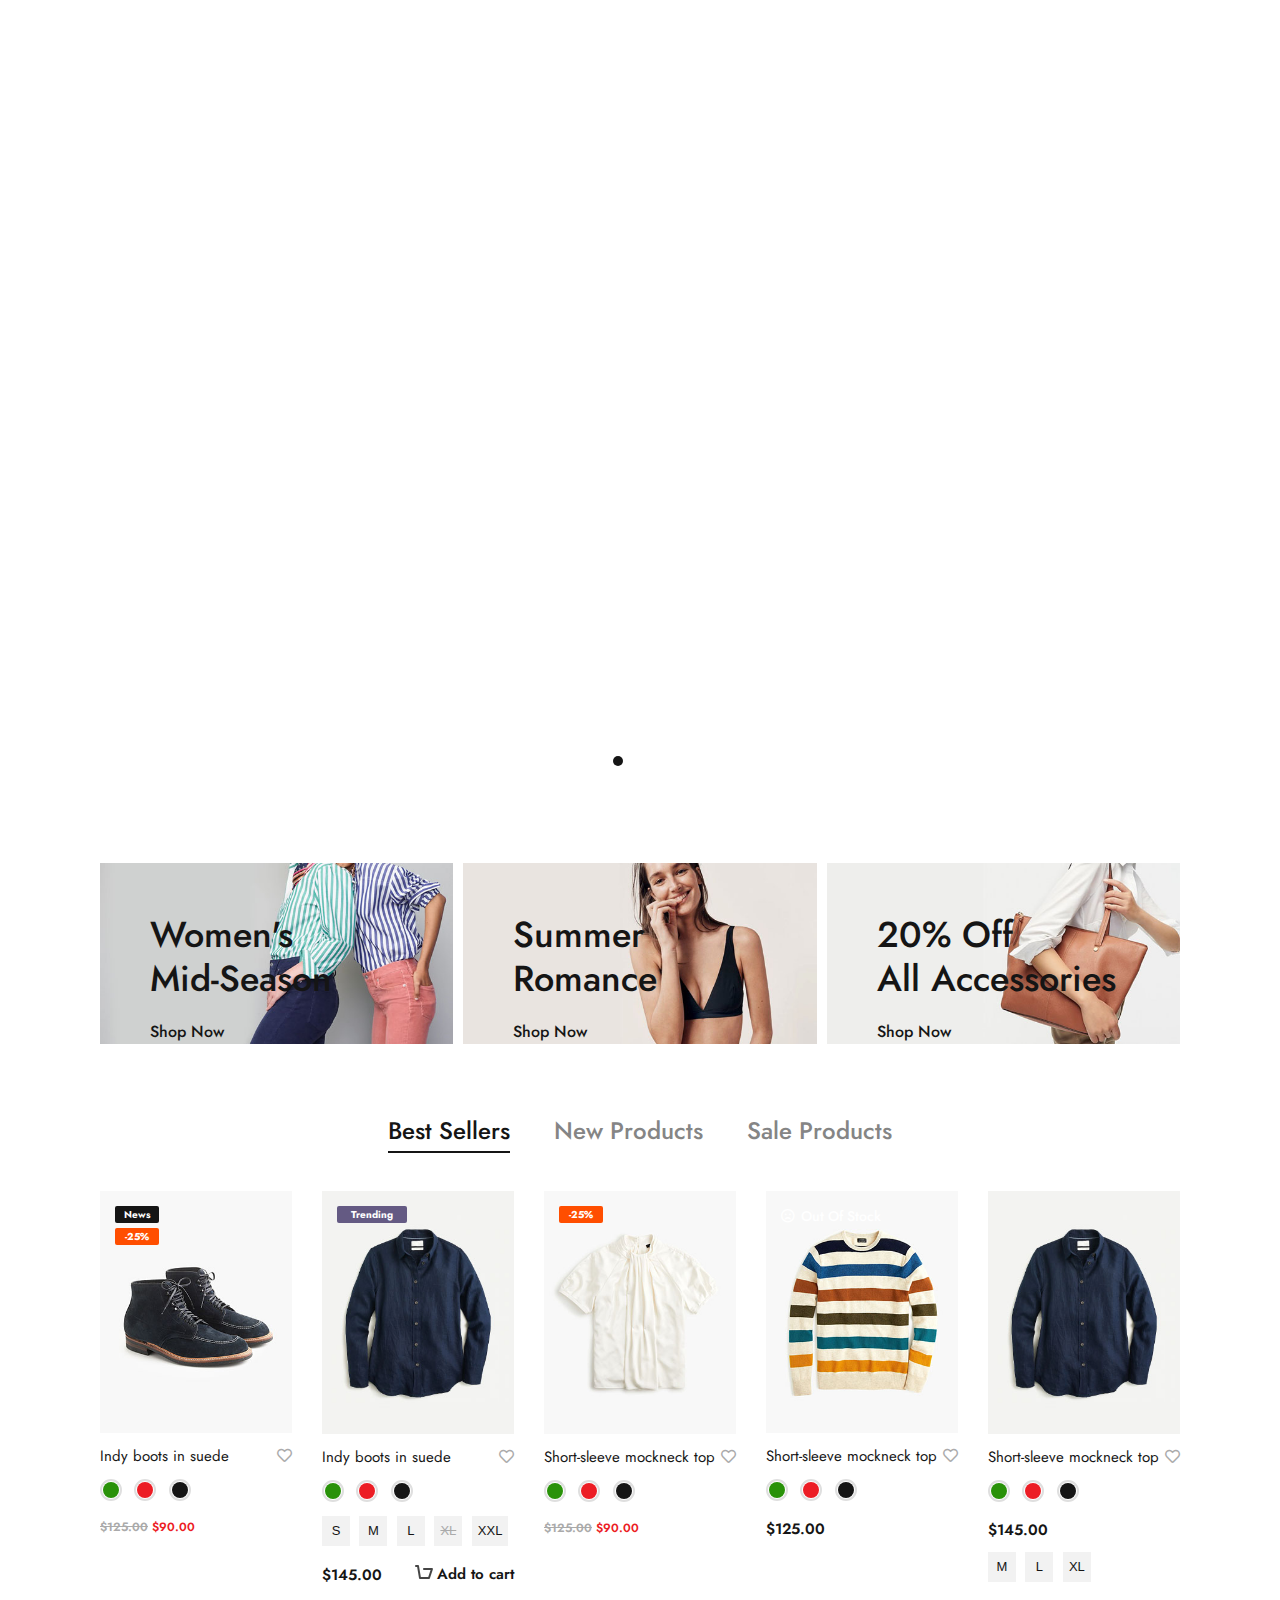
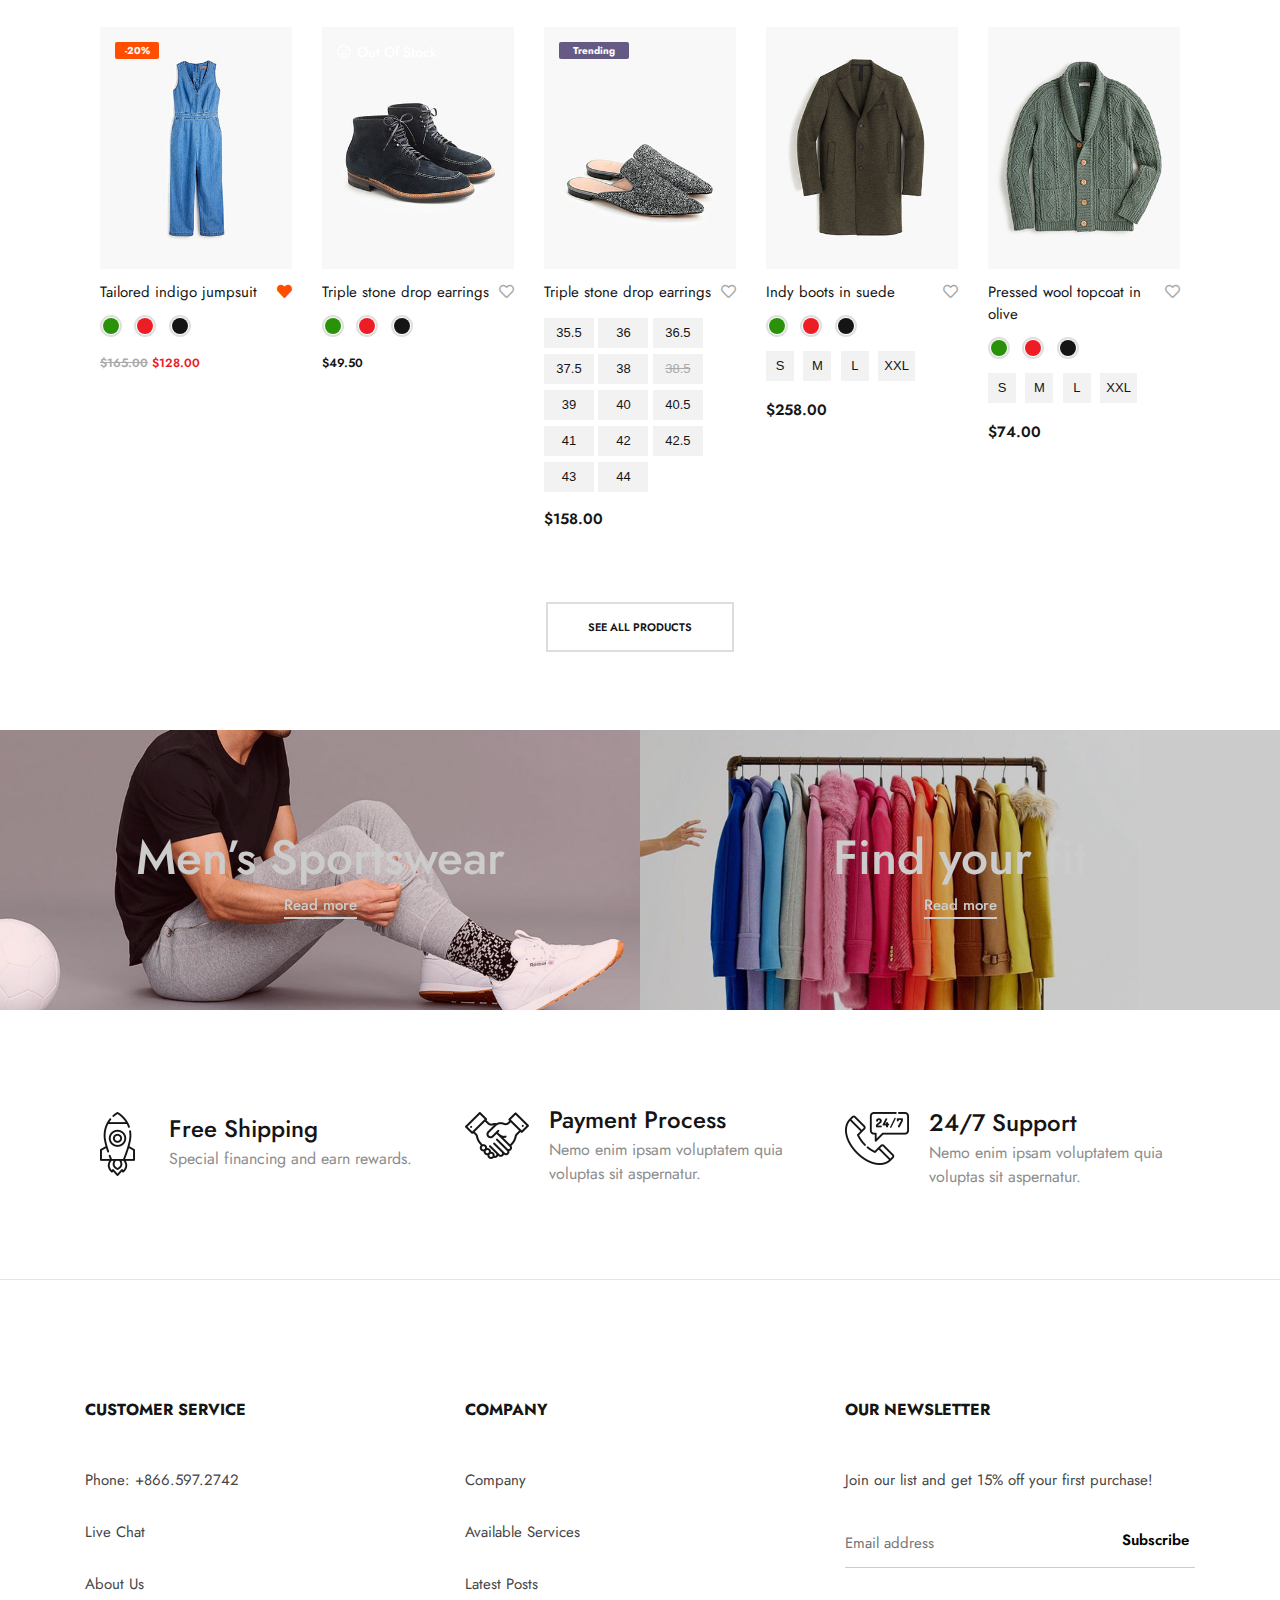
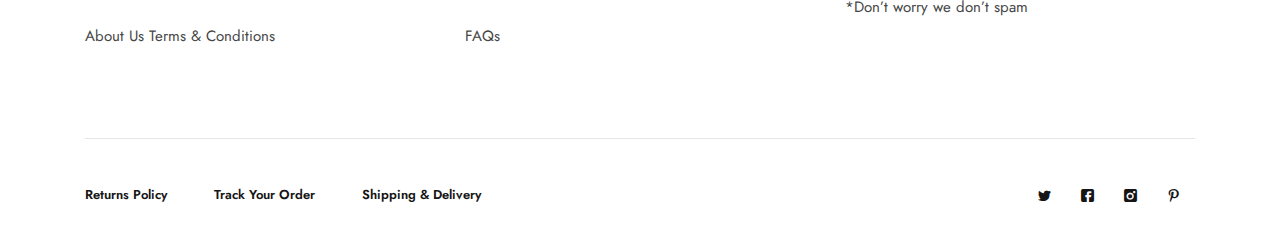
<file: index.html>
<!DOCTYPE html>
<html lang="en">
<head>
    <meta charset="UTF-8">
    <meta http-equiv="X-UA-Compatible" content="IE=edge">
    <meta name="viewport" content="width=device-width, initial-scale=1.0">
    <title>Home mini</title>
    <link rel="stylesheet" href="assets/css/bootstrap.css">
    <link rel="stylesheet" href="assets/css/style.css">
    <link rel='stylesheet' type='text/css' href='assets/fonts/zonex-icon/css/zonex.css'/>
    <link rel="stylesheet" type="text/css" href='assets/fonts/fontawesome/css/all.css' >
    <link rel="stylesheet" href="assets/css/animation.css">
    <link rel="stylesheet" href="assets/css/responsive.css">
</head>
<body>
    <header class="header">
        <div class="header-mobile">
            <div class="header-mobile__nav">
                <label for="nav-mobile-input" class="mobile-navigation">
                    <i class="fas fa-bars"></i>
                </label>
                <a href="#" class="logo-mobile">
                    <span>
                        <img width="100" height="19" src="assets/images/logo-light.png" class="img-fluid" alt="Image logo">
                    </span>
                </a>
        
            </div>
            <div class="header-mobile__controls">
                <div class="search-box">
                    <a href="#" class="search-box__link">
                        <span class="search-box__icon"><i class="zonex-user icon-user-mobile"></i></span>
                    </a>
                </div>
                <div class="search-box">
                    <a href="#" class="search-box__link">
                        <span class="search-box__icon">
                            <img src="assets/images/search-icon.png" class="img-fluid" alt="search-icon">
                        </span>
                    </a>
                </div>
                <div class="wish-list">
                    <a href="#" class="wish-list__link">
                        <span class="wish-list__icon">
                            <img src="assets/images/wishlist-icon.png" class="img-fluid" alt="wishlist-icon">
                        </span>
                        <span class="wishlist-number">2</span>
                    </a>
                </div>
                <div class="mini-cart">
                    <a href="#" class="mini-cart__link">
                        <span class="mini-cart__icon">
                            <img src="assets/images/minicart-icon.png" class="img-fluid" alt="minicart-icon">
                        </span>
                        <span class="minicart-number">2</span>
                    </a>
                </div>
            </div>
        </div>
        <input type="checkbox" hidden="" class="nav-input" id="nav-mobile-input">
        <label for="nav-mobile-input" class="nav__overlay"></label>
        <div class="nav__mobile">
            <label for="nav-mobile-input" class="nav__moblie-close">
                <i class="fas fa-times"></i>
            </label>
            <ul class="header__mobile-list">
                <li class="header__mobile-item">
                    <a href="#" class="header__mobile-item-link">Home</a>
                </li>
                <li class="header__mobile-item">
                    <a href="#" class="header__mobile-item-link">Shop</a>
                </li>
                <li class="header__mobile-item header__mobile-item--active">
                    <a href="#" class="header__mobile-item-link">Element</a>
                </li>
                <li class="header__mobile-item">
                    <a href="#" class="header__mobile-item-link">Blog</a>
                </li>
                <li class="header__mobile-item">
                    <a href="#" class="header__mobile-item-link">Page</a>
                </li>
            </ul>
        </div>

        <div class="header__main">
            <div class="container">
                <div class="row center-align">
                    <div class="col-md-5 col-sm-5 header__main-left">
                        <ul class="header__main-navbar">
                            <li class="header__main-navbar-item navbar-item--active">
                                <a href="#" style="--i:1" class="header__main-navbar-link">Home</a>
                            </li>
                            <li class="header__main-navbar-item">
                                <a href="#" style="--i:2" class="header__main-navbar-link">Shop</a>
                            </li>
                            <li class="header__main-navbar-item">
                                <a href="#" style="--i:3" class="header__main-navbar-link">Elements</a>
                            </li>
                            <li class="header__main-navbar-item">
                                <a href="#" style="--i:4" class="header__main-navbar-link">Blog</a>
                            </li>
                            <li class="header__main-navbar-item">
                                <a href="#" style="--i:5" class="header__main-navbar-link">Page</a>
                            </li>
                        </ul>
                    </div>
                    <div class="col-md-4 col-sm-2 header__main-logo text-center">
                        <span class="logo">
                            <img width="117" height="22" src="assets/images/logo-light.png" class="img-fluid" alt="image_logo">
                        </span>
                    </div>
                    <div class="col-md-3  col-sm-5 header__main-right header-control__wrap">
                        <div class="block-account">
                            <li class="header__main-navbar-item">
                                <a href="#" class="block-account-login">Login</a>
                            </li>
                        </div>
                        <div class="search-box">
                            <a href="#" class="search-box__link">
                                <span class="search-box__icon">
                                    <img src="assets/images/search-icon.png" class="img-fluid" alt="search-icon">
                                </span>
                            </a>
                        </div>
                        <div class="wish-list">
                            <a href="#" class="wish-list__link">
                                <span class="wish-list__icon">
                                    <img src="assets/images/wishlist-icon.png" class="img-fluid" alt="wishlist-icon">
                                </span>
                                <span class="wishlist-number">2</span>
                            </a>
                        </div>
                        <div class="mini-cart">
                            <a href="#" class="mini-cart__link">
                                <span class="mini-cart__icon">
                                    <img src="assets/images/minicart-icon.png" class="img-fluid" alt="minicart-icon">
                                </span>
                                <span class="minicart-number">2</span>
                            </a>
                        </div>
                    </div>
                </div>
            </div>
        </div>
        <div class="header-banner">
             <div id="carouselExampleIndicators" class="carousel slide" data-ride="carousel">
                <ol class="carousel-indicators">
                  <li data-target="#carouselExampleIndicators" data-slide-to="0" class="active"></li>
                  <li data-target="#carouselExampleIndicators" data-slide-to="1"></li>
                  <li data-target="#carouselExampleIndicators" data-slide-to="2"></li>
                </ol>
                <div class="carousel-inner">
                  <div class="carousel-item active">
                    <img class="d-block w-100 header-banner__parallax-img" src="assets/images/bannter-image.jpg" alt="First slide">
                    <div class="header-banner__content">
                        <a href="#">
                            <h4 class="header-banner__title">
                                Fall-Winter <br>
                                Clearance Sales
                            </h4>
                         </a>
                        <p class="header-banner__subtitle">All Sale Items are Final Sale / Free Shipping on All Orders</p>
                     </div>
                  </div>
                  <div class="carousel-item">
                    <img class="d-block w-100 header-banner__parallax-img" src="assets/images/bannter-image.jpg" alt="Second slide">
                    <div class="header-banner__content">
                        <a href="#">
                            <h4 class="header-banner__title">
                                Fall-Winter <br>
                                Clearance Sales
                            </h4>
                        </a>
                        <p class="header-banner__subtitle">All Sale Items are Final Sale / Free Shipping on All Orders</p>
                     </div>
                  </div>
                  <div class="carousel-item">
                    <img class="d-block w-100 header-banner__parallax-img" src="assets/images/bannter-image.jpg" alt="Third slide">
                    <div class="header-banner__content">
                        <a href="#">
                            <h4 class="header-banner__title">
                                Fall-Winter <br>
                                Clearance Sales
                            </h4>
                        </a>
                        <p class="header-banner__subtitle">All Sale Items are Final Sale / Free Shipping on All Orders</p>
                     </div>
                  </div>
                </div>
                <a class="carousel-control-prev" href="#carouselExampleIndicators" role="button" data-slide="prev">
                  <span class="carousel-control-prev-icon" aria-hidden="true"></span>
                  <span class="sr-only">Previous</span>
                </a>
                <a class="carousel-control-next" href="#carouselExampleIndicators" role="button" data-slide="next">
                  <span class="carousel-control-next-icon" aria-hidden="true"></span>
                  <span class="sr-only">Next</span>
                </a>
              </div>
        </div>
        <div class="extrabar">
            <div class="extrabar-left">
                <div></div>
                <div class="extrabar-socials">
                    <a href="https://twitter.com"  style="--i:12" class="extrabar-socials__item" target="_blank" >
                        <i class="zonex-twitter"></i>
                    </a>
                    <a href="https://facebook.com"  style="--i:13" class="extrabar-socials__item"  target="_blank">
                        <i class="zonex-facebook"></i>
                    </a>
                    <a href="https://instagram.com"  style="--i:14" class="extrabar-socials__item"  target="_blank">
                        <i class="zonex-instagram"></i>
                    </a>
                    <a href="https://pinterest.com"  style="--i:15" class="extrabar-socials__item"  target="_blank">
                        <i class="zonex-pinterest"></i>
                    </a>
                </div>
            </div>
            <div class="extrabar-right">
                <a class="scroll-top" id="scroll-top">
                    <div href="#" class="scroll-top__icon"><i class="fas fa-angle-up"></i></div>
                </a>
            </div>

        </div>
    </header>
    <div class="main-content">
        <div class="category-top space">
            <div class="category-top__wrap">
                <div class="category-top__item">
                    <div class="category-top__inner">
                        <a href="#" class="category-top__image">
                            <img src="assets/images/category-top1.jpg" class="img-fluid" alt="Image category">
                        </a>
                        <div class="category-top__info">
                            <h4 class="category-top__info-title">
                                Women's <br> Mid-Season
                            </h4>
                            <a href="#" class="category-top__info-link">Shop Now</a>
                        </div>
                    </div>
                </div>
                <div class="category-top__item">
                    <div class="category-top__inner">
                        <a href="#" class="category-top__image">
                            <img src="assets/images/category-top2.jpg" class="img-fluid" alt="Image category">
                        </a>
                        <div class="category-top__info">
                            <h4 class="category-top__info-title">
                                Summer <br> Romance
                            </h4>
                            <a href="#" class="category-top__info-link">Shop Now</a>
                        </div>
                    </div>
                </div>
                <div class="category-top__item">
                    <div class="category-top__inner">
                        <a href="#" class="category-top__image">
                            <img src="assets/images/category-top3.jpg" class="img-fluid" alt="Image category">
                        </a>
                        <div class="category-top__info">
                            <h4 class="category-top__info-title">
                                20% Off <br> All Accessories
                            </h4>
                            <a href="#" class="category-top__info-link">Shop Now</a>
                        </div>
                    </div>
                </div>
            </div>
        </div>
        <div class="producs space">
            <div class="product-tabs text-center">
                <div class="product-tabs__item tab--active">Best Sellers</div>
                <div class="product-tabs__item">New Products</div>
                <div class="product-tabs__item">Sale Products</div>
            </div>
            <div class="product-content">
                <div class="tab-pane tab--active">
                    <div class="products-wrap">
                        <div class="products-item">
                            <div class="products-item__inner">
                                <a href="#" class="products-item__image">
                                    <img src="assets/images/product1.jpg" class="img-fluid" alt="Image product">
                                </a>
                                <div class="products-item__content">
                                    <div class="products-item__content-top">
                                        <div class="products-item__content-top-new">News</div>
                                        <div class="products-item__content-top-discount">-25%</div>
                                        <!-- <div class="products-item__content-top-said">
                                            <i class="far fa-frown"></i><span>Out Of Stock</span>
                                        </div> -->
                                    </div>
                                    <div class="product-countdown">
                                        <div class="product-countdown_item">
                                            <div class="product-countdown__item-number">238</div>
                                            <div class="product-countdown__item-name">Day</div>
                                        </div>
                                        <div class="product-countdown_item">
                                            <div class="product-countdown__item-number">16</div>
                                            <div class="product-countdown__item-name">Hrs</div>
                                        </div>
                                        <div class="product-countdown_item">
                                            <div class="product-countdown__item-number">24</div>
                                            <div class="product-countdown__item-name">Min</div>
                                        </div>
                                        <div class="product-countdown_item">
                                            <div class="product-countdown__item-number">32</div>
                                            <div class="product-countdown__item-name">Sec</div>
                                        </div>
                                    </div>
                                    <div class="quick-view">
                                        <a href="#">Quick View</a>
                                    </div>
                                </div>
                            </div>
                            <div class="product-item__info">
                                <div class="product-item__info-box">
                                    <h4 class="product-item__info-name">Indy boots in suede</h4>
                                    <div class="product-item__info-favourite"><i class="far fa-heart"></i></div>
                                </div>
                                <div class="product-item__info-color">
                                    <button class="product__item-color-btn color--green"></button>
                                    <button class="product__item-color-btn color--red"></button>
                                    <button class="product__item-color-btn"></button>
                                </div>
                                <div class="product-item__info-box">
                                    <div class="product-item__info-price">
                                        <span class="product-item__info-price-old">$125.00</span>
                                        <span class="product-item__info-price-sell">$90.00</span>
                                    </div>
                                </div>
                            </div>
                        </div>
                        <div class="products-item">
                            <div class="products-item__inner">
                                <a href="#" class="products-item__image">
                                    <img src="assets/images/product2.jpg" class="img-fluid" alt="Image product">
                                </a>
                                <div class="products-item__content">
                                    <div class="products-item__content-top">
                                        <div class="products-item__content-top-trending">Trending</div>
                                    </div>
                                    <div class="product-countdown">
                                        <div class="product-countdown_item">
                                            <div class="product-countdown__item-number">238</div>
                                            <div class="product-countdown__item-name">Day</div>
                                        </div>
                                        <div class="product-countdown_item">
                                            <div class="product-countdown__item-number">16</div>
                                            <div class="product-countdown__item-name">Hrs</div>
                                        </div>
                                        <div class="product-countdown_item">
                                            <div class="product-countdown__item-number">24</div>
                                            <div class="product-countdown__item-name">Min</div>
                                        </div>
                                        <div class="product-countdown_item">
                                            <div class="product-countdown__item-number">32</div>
                                            <div class="product-countdown__item-name">Sec</div>
                                        </div>
                                    </div>
                                    <div class="quick-view">
                                        <a href="#">Quick View</a>
                                    </div>
                                </div>
                            </div>
                            <div class="product-item__info">
                                <div class="product-item__info-box">
                                    <h4 class="product-item__info-name">Indy boots in suede</h4>
                                    <div class="product-item__info-favourite"><i class="far fa-heart"></i></div>
                                </div>
                                <div class="product-item__info-color">
                                    <button class="product__item-color-btn color--green"></button>
                                    <button class="product__item-color-btn color--red"></button>
                                    <button class="product__item-color-btn"></button>
                                </div>
                                <div class="product-item__info-size">
                                    <button class="product__item-size-btn">S</button>
                                    <button class="product__item-size-btn">M</button>
                                    <button class="product__item-size-btn">L</button>
                                    <button class="product__item-size-btn size-btn--off">XL</button>
                                    <button class="product__item-size-btn">XXL</button>
                                </div>
                                <div class="product-item__info-box">
                                    <div class="product-item__info-price">
                                        <span class="product-item__info-price-current">$145.00</span>
                                    </div>
                                    <div class="product-item__info-addcart">
                                        <img src="assets/images/cart-product.png" class="img-fluid" alt="add cart"><span>Add to cart</span>
                                    </div>
                                </div>
                            </div>
                        </div>
                        <div class="products-item">
                            <div class="products-item__inner">
                                <a href="#" class="products-item__image">
                                    <img src="assets/images/product3.jpg" class="img-fluid" alt="Image product">
                                </a>
                                <div class="products-item__content">
                                    <div class="products-item__content-top">
                                        <div class="products-item__content-top-discount">-25%</div>
                                    </div>
                                    <div class="product-countdown">
                                        <div class="product-countdown_item">
                                            <div class="product-countdown__item-number">238</div>
                                            <div class="product-countdown__item-name">Day</div>
                                        </div>
                                        <div class="product-countdown_item">
                                            <div class="product-countdown__item-number">16</div>
                                            <div class="product-countdown__item-name">Hrs</div>
                                        </div>
                                        <div class="product-countdown_item">
                                            <div class="product-countdown__item-number">24</div>
                                            <div class="product-countdown__item-name">Min</div>
                                        </div>
                                        <div class="product-countdown_item">
                                            <div class="product-countdown__item-number">32</div>
                                            <div class="product-countdown__item-name">Sec</div>
                                        </div>
                                    </div>
                                    <div class="quick-view">
                                        <a href="#">Quick View</a>
                                    </div>
                                </div>
                            </div>
                            <div class="product-item__info">
                                <div class="product-item__info-box">
                                    <h4 class="product-item__info-name">Short-sleeve mockneck top</h4>
                                    <div class="product-item__info-favourite"><i class="far fa-heart"></i></div>
                                </div>
                                <div class="product-item__info-color">
                                    <button class="product__item-color-btn color--green"></button>
                                    <button class="product__item-color-btn color--red"></button>
                                    <button class="product__item-color-btn"></button>
                                </div>
                                <div class="product-item__info-box">
                                    <div class="product-item__info-price">
                                        <span class="product-item__info-price-old">$125.00</span>
                                        <span class="product-item__info-price-sell">$90.00</span>
                                    </div>
                                </div>
                            </div>
                        </div>
                        <div class="products-item">
                            <div class="products-item__inner">
                                <a href="#" class="products-item__image">
                                    <img src="assets/images/product4.jpg" class="img-fluid" alt="Image product">
                                </a>
                                <div class="products-item__content">
                                    <div class="products-item__content-top">
                                        <div class="products-item__content-top-said">
                                            <i class="far fa-frown"></i><span>Out Of Stock</span>
                                        </div>
                                    </div>
                                    <div class="quick-view">
                                        <a href="#">Quick View</a>
                                    </div>
                                </div>
                            </div>
                            <div class="product-item__info">
                                <div class="product-item__info-box">
                                    <h4 class="product-item__info-name">Short-sleeve mockneck top</h4>
                                    <div class="product-item__info-favourite"><i class="far fa-heart"></i></div>
                                </div>
                                <div class="product-item__info-color">
                                    <button class="product__item-color-btn color--green"></button>
                                    <button class="product__item-color-btn color--red"></button>
                                    <button class="product__item-color-btn"></button>
                                </div>
                                <div class="product-item__info-box">
                                    <div class="product-item__info-price">
                                        <span class="product-item__info-price-current">$125.00</span>
                                    </div>
                                </div>
                            </div>
                        </div>
                        <div class="products-item">
                            <div class="products-item__inner">
                                <a href="#" class="products-item__image">
                                    <img src="assets/images/product2.jpg" class="img-fluid" alt="Image product">
                                </a>
                                <div class="products-item__content">
                                    <div class="products-item__content-top">
                                    </div>
                                    <div class="product-countdown">
                                        <div class="product-countdown_item">
                                            <div class="product-countdown__item-number">238</div>
                                            <div class="product-countdown__item-name">Day</div>
                                        </div>
                                        <div class="product-countdown_item">
                                            <div class="product-countdown__item-number">16</div>
                                            <div class="product-countdown__item-name">Hrs</div>
                                        </div>
                                        <div class="product-countdown_item">
                                            <div class="product-countdown__item-number">24</div>
                                            <div class="product-countdown__item-name">Min</div>
                                        </div>
                                        <div class="product-countdown_item">
                                            <div class="product-countdown__item-number">32</div>
                                            <div class="product-countdown__item-name">Sec</div>
                                        </div>
                                    </div>
                                    <div class="quick-view">
                                        <a href="#">Quick View</a>
                                    </div>
                                </div>
                            </div>
                            <div class="product-item__info">
                                <div class="product-item__info-box">
                                    <h4 class="product-item__info-name">Short-sleeve mockneck top</h4>
                                    <div class="product-item__info-favourite"><i class="far fa-heart"></i></div>
                                </div>
                                <div class="product-item__info-color">
                                    <button class="product__item-color-btn color--green"></button>
                                    <button class="product__item-color-btn color--red"></button>
                                    <button class="product__item-color-btn"></button>
                                </div>
                                <div class="product-item__info-box">
                                    <div class="product-item__info-price">
                                        <span class="product-item__info-price-current">$145.00</span>
                                    </div>

                                </div>
                                <div class="product-item__info-size">
                                    <button class="product__item-size-btn">M</button>
                                    <button class="product__item-size-btn">L</button>
                                    <button class="product__item-size-btn">XL</button>
                                </div>
                            </div>
                        </div>
                        <div class="products-item">
                            <div class="products-item__inner">
                                <a href="#" class="products-item__image">
                                    <img src="assets/images/product6.jpg" class="img-fluid" alt="Image product">
                                </a>
                                <div class="products-item__content">
                                    <div class="products-item__content-top">
                                        <div class="products-item__content-top-discount">-20%</div>
                                    </div>
                                    <div class="product-countdown">
                                        <div class="product-countdown_item">
                                            <div class="product-countdown__item-number">238</div>
                                            <div class="product-countdown__item-name">Day</div>
                                        </div>
                                        <div class="product-countdown_item">
                                            <div class="product-countdown__item-number">16</div>
                                            <div class="product-countdown__item-name">Hrs</div>
                                        </div>
                                        <div class="product-countdown_item">
                                            <div class="product-countdown__item-number">24</div>
                                            <div class="product-countdown__item-name">Min</div>
                                        </div>
                                        <div class="product-countdown_item">
                                            <div class="product-countdown__item-number">32</div>
                                            <div class="product-countdown__item-name">Sec</div>
                                        </div>
                                    </div>
                                    <div class="quick-view">
                                        <a href="#">Quick View</a>
                                    </div>
                                </div>
                            </div>
                            <div class="product-item__info">
                                <div class="product-item__info-box">
                                    <h4 class="product-item__info-name">Tailored indigo jumpsuit</h4>
                                    <div class="product-item__info-favourite"><i class="fas fa-heart"></i></div>
                                </div>
                                <div class="product-item__info-color">
                                    <button class="product__item-color-btn color--green"></button>
                                    <button class="product__item-color-btn color--red"></button>
                                    <button class="product__item-color-btn"></button>
                                </div>
                                <div class="product-item__info-box">
                                    <div class="product-item__info-price">
                                        <span class="product-item__info-price-old">$165.00</span>
                                        <span class="product-item__info-price-sell">$128.00</span>
                                    </div>
                                </div>
                            </div>
                        </div>
                        <div class="products-item">
                            <div class="products-item__inner">
                                <a href="#" class="products-item__image">
                                    <img src="assets/images/product1.jpg" class="img-fluid" alt="Image product">
                                </a>
                                <div class="products-item__content">
                                    <div class="products-item__content-top">
                                        <div class="products-item__content-top-said">
                                            <i class="far fa-frown"></i><span>Out Of Stock</span>
                                        </div>
                                    </div>
                                    <div class="product-countdown">
                                        <div class="product-countdown_item">
                                            <div class="product-countdown__item-number">238</div>
                                            <div class="product-countdown__item-name">Day</div>
                                        </div>
                                        <div class="product-countdown_item">
                                            <div class="product-countdown__item-number">16</div>
                                            <div class="product-countdown__item-name">Hrs</div>
                                        </div>
                                        <div class="product-countdown_item">
                                            <div class="product-countdown__item-number">24</div>
                                            <div class="product-countdown__item-name">Min</div>
                                        </div>
                                        <div class="product-countdown_item">
                                            <div class="product-countdown__item-number">32</div>
                                            <div class="product-countdown__item-name">Sec</div>
                                        </div>
                                    </div>
                                    <div class="quick-view">
                                        <a href="#">Quick View</a>
                                    </div>
                                </div>
                            </div>
                            <div class="product-item__info">
                                <div class="product-item__info-box">
                                    <h4 class="product-item__info-name">Triple stone drop earrings</h4>
                                    <div class="product-item__info-favourite"><i class="far fa-heart"></i></div>
                                </div>
                                <div class="product-item__info-color">
                                    <button class="product__item-color-btn color--green"></button>
                                    <button class="product__item-color-btn color--red"></button>
                                    <button class="product__item-color-btn"></button>
                                </div>
                                <div class="product-item__info-box">
                                    <div class="product-item__info-price">
                                        <span class="product-item__info-price-cureent">$49.50</span>
                                    </div>
                                </div>
                            </div>
                        </div>
                        <div class="products-item">
                            <div class="products-item__inner">
                                <a href="#" class="products-item__image">
                                    <img src="assets/images/product8.jpg" class="img-fluid" alt="Image product">
                                </a>
                                <div class="products-item__content">
                                    <div class="products-item__content-top">
                                        <div class="products-item__content-top-trending">Trending</div>
                                    </div>
                                    <div class="product-countdown">
                                        <div class="product-countdown_item">
                                            <div class="product-countdown__item-number">238</div>
                                            <div class="product-countdown__item-name">Day</div>
                                        </div>
                                        <div class="product-countdown_item">
                                            <div class="product-countdown__item-number">16</div>
                                            <div class="product-countdown__item-name">Hrs</div>
                                        </div>
                                        <div class="product-countdown_item">
                                            <div class="product-countdown__item-number">24</div>
                                            <div class="product-countdown__item-name">Min</div>
                                        </div>
                                        <div class="product-countdown_item">
                                            <div class="product-countdown__item-number">32</div>
                                            <div class="product-countdown__item-name">Sec</div>
                                        </div>
                                    </div>
                                    <div class="quick-view">
                                        <a href="#">Quick View</a>
                                    </div>
                                </div>
                            </div>
                            <div class="product-item__info">
                                <div class="product-item__info-box">
                                    <h4 class="product-item__info-name">Triple stone drop earrings</h4>
                                    <div class="product-item__info-favourite"><i class="far fa-heart"></i></div>
                                </div>
                                <div class="product-item__info-size-number">
                                    <div class="product__item-size-number">
                                        <button class="product__item-size-btn">35.5</button>
                                        <button class="product__item-size-btn">36</button>
                                        <button class="product__item-size-btn">36.5</button>
                                        <button class="product__item-size-btn">37.5</button>
                                        <button class="product__item-size-btn">38</button>
                                        <button class="product__item-size-btn size-btn--off">38.5</button>
                                        <button class="product__item-size-btn">39</button>
                                        <button class="product__item-size-btn">40</button>
                                        <button class="product__item-size-btn">40.5</button>
                                        <button class="product__item-size-btn">41</button>
                                        <button class="product__item-size-btn">42</button>
                                        <button class="product__item-size-btn">42.5</button>
                                        <button class="product__item-size-btn">43</button>
                                        <button class="product__item-size-btn">44</button>
                                    </div>
                                </div>
                                <div class="product-item__info-box">
                                    <div class="product-item__info-price">
                                        <span class="product-item__info-price-current">$158.00</span>
                                    </div>
                                </div>
                            </div>
                        </div>
                        <div class="products-item">
                            <div class="products-item__inner">
                                <a href="#" class="products-item__image">
                                    <img src="assets/images/product9.jpg" class="img-fluid" alt="Image product">
                                </a>
                                <div class="products-item__content">
                                    <div class="products-item__content-top">
                                    </div>
                                    <div class="product-countdown">
                                        <div class="product-countdown_item">
                                            <div class="product-countdown__item-number">238</div>
                                            <div class="product-countdown__item-name">Day</div>
                                        </div>
                                        <div class="product-countdown_item">
                                            <div class="product-countdown__item-number">16</div>
                                            <div class="product-countdown__item-name">Hrs</div>
                                        </div>
                                        <div class="product-countdown_item">
                                            <div class="product-countdown__item-number">24</div>
                                            <div class="product-countdown__item-name">Min</div>
                                        </div>
                                        <div class="product-countdown_item">
                                            <div class="product-countdown__item-number">32</div>
                                            <div class="product-countdown__item-name">Sec</div>
                                        </div>
                                    </div>
                                    <div class="quick-view">
                                        <a href="#">Quick View</a>
                                    </div>
                                </div>
                            </div>
                            <div class="product-item__info">
                                <div class="product-item__info-box">
                                    <h4 class="product-item__info-name">Indy boots in suede</h4>
                                    <div class="product-item__info-favourite"><i class="far fa-heart"></i></div>
                                </div>
                                <div class="product-item__info-color">
                                    <button class="product__item-color-btn color--green"></button>
                                    <button class="product__item-color-btn color--red"></button>
                                    <button class="product__item-color-btn"></button>
                                </div>
                                <div class="product-item__info-size">
                                    <button class="product__item-size-btn">S</button>
                                    <button class="product__item-size-btn">M</button>
                                    <button class="product__item-size-btn">L</button>
                                    <button class="product__item-size-btn">XXL</button>
                                </div>
                                <div class="product-item__info-box">
                                    <div class="product-item__info-price">
                                        <span class="product-item__info-price-current">$258.00</span>
                                    </div>
                                </div>
                            </div>
                        </div>
                        <div class="products-item">
                            <div class="products-item__inner">
                                <a href="#" class="products-item__image">
                                    <img src="assets/images/product10.jpg" class="img-fluid" alt="Image product">
                                </a>
                                <div class="products-item__content">
                                    <div class="products-item__content-top">
                                    </div>
                                    <div class="product-countdown">
                                        <div class="product-countdown_item">
                                            <div class="product-countdown__item-number">238</div>
                                            <div class="product-countdown__item-name">Day</div>
                                        </div>
                                        <div class="product-countdown_item">
                                            <div class="product-countdown__item-number">16</div>
                                            <div class="product-countdown__item-name">Hrs</div>
                                        </div>
                                        <div class="product-countdown_item">
                                            <div class="product-countdown__item-number">24</div>
                                            <div class="product-countdown__item-name">Min</div>
                                        </div>
                                        <div class="product-countdown_item">
                                            <div class="product-countdown__item-number">32</div>
                                            <div class="product-countdown__item-name">Sec</div>
                                        </div>
                                    </div>
                                    <div class="quick-view">
                                        <a href="#">Quick View</a>
                                    </div>
                                </div>
                            </div>
                            <div class="product-item__info">
                                <div class="product-item__info-box">
                                    <h4 class="product-item__info-name">Pressed wool topcoat in olive</h4>
                                    <div class="product-item__info-favourite"><i class="far fa-heart"></i></div>
                                </div>
                                <div class="product-item__info-color">
                                    <button class="product__item-color-btn color--green"></button>
                                    <button class="product__item-color-btn color--red"></button>
                                    <button class="product__item-color-btn"></button>
                                </div>
                                <div class="product-item__info-size">
                                    <button class="product__item-size-btn">S</button>
                                    <button class="product__item-size-btn">M</button>
                                    <button class="product__item-size-btn">L</button>
                                    <button class="product__item-size-btn">XXL</button>
                                </div>
                                <div class="product-item__info-box">
                                    <div class="product-item__info-price">
                                        <span class="product-item__info-price-current">$74.00</span>
                                    </div>
                                </div>
                            </div>
                        </div>         
                    </div>
                </div>
                <div class="tab-pane">
                    <div class="products-wrap">
                        <div class="products-item">
                            <div class="products-item__inner">
                                <a href="#" class="products-item__image">
                                    <img src="assets/images/product1.jpg" class="img-fluid" alt="Image product">
                                </a>
                                <div class="products-item__content">
                                    <div class="products-item__content-top">
                                        <div class="products-item__content-top-new">News</div>
                                        <div class="products-item__content-top-discount">-25%</div>
                                    </div>
                                    <div class="product-countdown">
                                        <div class="product-countdown_item">
                                            <div class="product-countdown__item-number">238</div>
                                            <div class="product-countdown__item-name">Day</div>
                                        </div>
                                        <div class="product-countdown_item">
                                            <div class="product-countdown__item-number">16</div>
                                            <div class="product-countdown__item-name">Hrs</div>
                                        </div>
                                        <div class="product-countdown_item">
                                            <div class="product-countdown__item-number">24</div>
                                            <div class="product-countdown__item-name">Min</div>
                                        </div>
                                        <div class="product-countdown_item">
                                            <div class="product-countdown__item-number">32</div>
                                            <div class="product-countdown__item-name">Sec</div>
                                        </div>
                                    </div>
                                    <div class="quick-view">
                                        <a href="#">Quick View</a>
                                    </div>
                                </div>
                            </div>
                            <div class="product-item__info">
                                <div class="product-item__info-box">
                                    <h4 class="product-item__info-name">Indy boots in suede 2</h4>
                                    <div class="product-item__info-favourite"><i class="far fa-heart"></i></div>
                                </div>
                                <div class="product-item__info-color">
                                    <button class="product__item-color-btn color--green"></button>
                                    <button class="product__item-color-btn color--red"></button>
                                    <button class="product__item-color-btn"></button>
                                </div>
                                <div class="product-item__info-box">
                                    <div class="product-item__info-price">
                                        <span class="product-item__info-price-old">$125.00</span>
                                        <span class="product-item__info-price-sell">$90.00</span>
                                    </div>
                                </div>
                            </div>
                        </div>
                        <div class="products-item">
                            <div class="products-item__inner">
                                <a href="#" class="products-item__image">
                                    <img src="assets/images/product3.jpg" class="img-fluid" alt="Image product">
                                </a>
                                <div class="products-item__content">
                                    <div class="products-item__content-top">
                                        <div class="products-item__content-top-trending">Trending</div>
                                    </div>
                                    <div class="product-countdown">
                                        <div class="product-countdown_item">
                                            <div class="product-countdown__item-number">238</div>
                                            <div class="product-countdown__item-name">Day</div>
                                        </div>
                                        <div class="product-countdown_item">
                                            <div class="product-countdown__item-number">16</div>
                                            <div class="product-countdown__item-name">Hrs</div>
                                        </div>
                                        <div class="product-countdown_item">
                                            <div class="product-countdown__item-number">24</div>
                                            <div class="product-countdown__item-name">Min</div>
                                        </div>
                                        <div class="product-countdown_item">
                                            <div class="product-countdown__item-number">32</div>
                                            <div class="product-countdown__item-name">Sec</div>
                                        </div>
                                    </div>
                                    <div class="quick-view">
                                        <a href="#">Quick View</a>
                                    </div>
                                </div>
                            </div>
                            <div class="product-item__info">
                                <div class="product-item__info-box">
                                    <h4 class="product-item__info-name">Indy boots in suede 2</h4>
                                    <div class="product-item__info-favourite"><i class="far fa-heart"></i></div>
                                </div>
                                <div class="product-item__info-color">
                                    <button class="product__item-color-btn color--green"></button>
                                    <button class="product__item-color-btn color--red"></button>
                                    <button class="product__item-color-btn"></button>
                                </div>
                                <div class="product-item__info-size">
                                    <button class="product__item-size-btn">S</button>
                                    <button class="product__item-size-btn">M</button>
                                    <button class="product__item-size-btn">L</button>
                                    <button class="product__item-size-btn size-btn--off">XL</button>
                                    <button class="product__item-size-btn">XXL</button>
                                </div>
                                <div class="product-item__info-box">
                                    <div class="product-item__info-price">
                                        <span class="product-item__info-price-current">$145.00</span>
                                    </div>
                                    <div class="product-item__info-addcart">
                                        <img src="assets/images/cart-product.png" class="img-fluid" alt="add cart"><span>Add to cart</span>
                                    </div>
                                </div>
                            </div>
                        </div>
                        <div class="products-item">
                            <div class="products-item__inner">
                                <a href="#" class="products-item__image">
                                    <img src="assets/images/product2.jpg" class="img-fluid" alt="Image product">
                                </a>
                                <div class="products-item__content">
                                    <div class="products-item__content-top">
                                        <div class="products-item__content-top-discount">-25%</div>
                                    </div>
                                    <div class="product-countdown">
                                        <div class="product-countdown_item">
                                            <div class="product-countdown__item-number">238</div>
                                            <div class="product-countdown__item-name">Day</div>
                                        </div>
                                        <div class="product-countdown_item">
                                            <div class="product-countdown__item-number">16</div>
                                            <div class="product-countdown__item-name">Hrs</div>
                                        </div>
                                        <div class="product-countdown_item">
                                            <div class="product-countdown__item-number">24</div>
                                            <div class="product-countdown__item-name">Min</div>
                                        </div>
                                        <div class="product-countdown_item">
                                            <div class="product-countdown__item-number">32</div>
                                            <div class="product-countdown__item-name">Sec</div>
                                        </div>
                                    </div>
                                    <div class="quick-view">
                                        <a href="#">Quick View</a>
                                    </div>
                                </div>
                            </div>
                            <div class="product-item__info">
                                <div class="product-item__info-box">
                                    <h4 class="product-item__info-name">Short-sleeve mockneck top 2</h4>
                                    <div class="product-item__info-favourite"><i class="far fa-heart"></i></div>
                                </div>
                                <div class="product-item__info-color">
                                    <button class="product__item-color-btn color--green"></button>
                                    <button class="product__item-color-btn color--red"></button>
                                    <button class="product__item-color-btn"></button>
                                </div>
                                <div class="product-item__info-box">
                                    <div class="product-item__info-price">
                                        <span class="product-item__info-price-old">$125.00</span>
                                        <span class="product-item__info-price-sell">$90.00</span>
                                    </div>
                                </div>
                            </div>
                        </div>
                        <div class="products-item">
                            <div class="products-item__inner">
                                <a href="#" class="products-item__image">
                                    <img src="assets/images/product4.jpg" class="img-fluid" alt="Image product">
                                </a>
                                <div class="products-item__content">
                                    <div class="products-item__content-top">
                                        <div class="products-item__content-top-said">
                                            <i class="far fa-frown"></i><span>Out Of Stock</span>
                                        </div>
                                    </div>
                                    <div class="quick-view">
                                        <a href="#">Quick View</a>
                                    </div>
                                </div>
                            </div>
                            <div class="product-item__info">
                                <div class="product-item__info-box">
                                    <h4 class="product-item__info-name">Short-sleeve mockneck top 2</h4>
                                    <div class="product-item__info-favourite"><i class="far fa-heart"></i></div>
                                </div>
                                <div class="product-item__info-color">
                                    <button class="product__item-color-btn color--green"></button>
                                    <button class="product__item-color-btn color--red"></button>
                                    <button class="product__item-color-btn"></button>
                                </div>
                                <div class="product-item__info-box">
                                    <div class="product-item__info-price">
                                        <span class="product-item__info-price-current">$125.00</span>
                                    </div>
                                </div>
                            </div>
                        </div>
                        <div class="products-item">
                            <div class="products-item__inner">
                                <a href="#" class="products-item__image">
                                    <img src="assets/images/product2.jpg" class="img-fluid" alt="Image product">
                                </a>
                                <div class="products-item__content">
                                    <div class="products-item__content-top">
                                    </div>
                                    <div class="product-countdown">
                                        <div class="product-countdown_item">
                                            <div class="product-countdown__item-number">238</div>
                                            <div class="product-countdown__item-name">Day</div>
                                        </div>
                                        <div class="product-countdown_item">
                                            <div class="product-countdown__item-number">16</div>
                                            <div class="product-countdown__item-name">Hrs</div>
                                        </div>
                                        <div class="product-countdown_item">
                                            <div class="product-countdown__item-number">24</div>
                                            <div class="product-countdown__item-name">Min</div>
                                        </div>
                                        <div class="product-countdown_item">
                                            <div class="product-countdown__item-number">32</div>
                                            <div class="product-countdown__item-name">Sec</div>
                                        </div>
                                    </div>
                                    <div class="quick-view">
                                        <a href="#">Quick View</a>
                                    </div>
                                </div>
                            </div>
                            <div class="product-item__info">
                                <div class="product-item__info-box">
                                    <h4 class="product-item__info-name">Short-sleeve mockneck top 2</h4>
                                    <div class="product-item__info-favourite"><i class="far fa-heart"></i></div>
                                </div>
                                <div class="product-item__info-color">
                                    <button class="product__item-color-btn color--green"></button>
                                    <button class="product__item-color-btn color--red"></button>
                                    <button class="product__item-color-btn"></button>
                                </div>
                                <div class="product-item__info-box">
                                    <div class="product-item__info-price">
                                        <span class="product-item__info-price-current">$145.00</span>
                                    </div>

                                </div>
                                <div class="product-item__info-size">
                                    <button class="product__item-size-btn">M</button>
                                    <button class="product__item-size-btn">L</button>
                                    <button class="product__item-size-btn">XL</button>
                                </div>
                            </div>
                        </div>
                        <div class="products-item">
                            <div class="products-item__inner">
                                <a href="#" class="products-item__image">
                                    <img src="assets/images/product6.jpg" class="img-fluid" alt="Image product">
                                </a>
                                <div class="products-item__content">
                                    <div class="products-item__content-top">
                                        <div class="products-item__content-top-discount">-20%</div>
                                    </div>
                                    <div class="product-countdown">
                                        <div class="product-countdown_item">
                                            <div class="product-countdown__item-number">238</div>
                                            <div class="product-countdown__item-name">Day</div>
                                        </div>
                                        <div class="product-countdown_item">
                                            <div class="product-countdown__item-number">16</div>
                                            <div class="product-countdown__item-name">Hrs</div>
                                        </div>
                                        <div class="product-countdown_item">
                                            <div class="product-countdown__item-number">24</div>
                                            <div class="product-countdown__item-name">Min</div>
                                        </div>
                                        <div class="product-countdown_item">
                                            <div class="product-countdown__item-number">32</div>
                                            <div class="product-countdown__item-name">Sec</div>
                                        </div>
                                    </div>
                                    <div class="quick-view">
                                        <a href="#">Quick View</a>
                                    </div>
                                </div>
                            </div>
                            <div class="product-item__info">
                                <div class="product-item__info-box">
                                    <h4 class="product-item__info-name">Tailored indigo jumpsuit</h4>
                                    <div class="product-item__info-favourite"><i class="fas fa-heart"></i></div>
                                </div>
                                <div class="product-item__info-color">
                                    <button class="product__item-color-btn color--green"></button>
                                    <button class="product__item-color-btn color--red"></button>
                                    <button class="product__item-color-btn"></button>
                                </div>
                                <div class="product-item__info-box">
                                    <div class="product-item__info-price">
                                        <span class="product-item__info-price-old">$165.00</span>
                                        <span class="product-item__info-price-sell">$128.00</span>
                                    </div>
                                </div>
                            </div>
                        </div>
                        <div class="products-item">
                            <div class="products-item__inner">
                                <a href="#" class="products-item__image">
                                    <img src="assets/images/product1.jpg" class="img-fluid" alt="Image product">
                                </a>
                                <div class="products-item__content">
                                    <div class="products-item__content-top">
                                        <div class="products-item__content-top-said">
                                            <i class="far fa-frown"></i><span>Out Of Stock</span>
                                        </div>
                                    </div>
                                    <div class="product-countdown">
                                        <div class="product-countdown_item">
                                            <div class="product-countdown__item-number">238</div>
                                            <div class="product-countdown__item-name">Day</div>
                                        </div>
                                        <div class="product-countdown_item">
                                            <div class="product-countdown__item-number">16</div>
                                            <div class="product-countdown__item-name">Hrs</div>
                                        </div>
                                        <div class="product-countdown_item">
                                            <div class="product-countdown__item-number">24</div>
                                            <div class="product-countdown__item-name">Min</div>
                                        </div>
                                        <div class="product-countdown_item">
                                            <div class="product-countdown__item-number">32</div>
                                            <div class="product-countdown__item-name">Sec</div>
                                        </div>
                                    </div>
                                    <div class="quick-view">
                                        <a href="#">Quick View</a>
                                    </div>
                                </div>
                            </div>
                            <div class="product-item__info">
                                <div class="product-item__info-box">
                                    <h4 class="product-item__info-name">Triple stone drop earrings</h4>
                                    <div class="product-item__info-favourite"><i class="far fa-heart"></i></div>
                                </div>
                                <div class="product-item__info-color">
                                    <button class="product__item-color-btn color--green"></button>
                                    <button class="product__item-color-btn color--red"></button>
                                    <button class="product__item-color-btn"></button>
                                </div>
                                <div class="product-item__info-box">
                                    <div class="product-item__info-price">
                                        <span class="product-item__info-price-cureent">$49.50</span>
                                    </div>
                                </div>
                            </div>
                        </div>
                        <div class="products-item">
                            <div class="products-item__inner">
                                <a href="#" class="products-item__image">
                                    <img src="assets/images/product8.jpg" class="img-fluid" alt="Image product">
                                </a>
                                <div class="products-item__content">
                                    <div class="products-item__content-top">
                                        <div class="products-item__content-top-trending">Trending</div>
                                    </div>
                                    <div class="product-countdown">
                                        <div class="product-countdown_item">
                                            <div class="product-countdown__item-number">238</div>
                                            <div class="product-countdown__item-name">Day</div>
                                        </div>
                                        <div class="product-countdown_item">
                                            <div class="product-countdown__item-number">16</div>
                                            <div class="product-countdown__item-name">Hrs</div>
                                        </div>
                                        <div class="product-countdown_item">
                                            <div class="product-countdown__item-number">24</div>
                                            <div class="product-countdown__item-name">Min</div>
                                        </div>
                                        <div class="product-countdown_item">
                                            <div class="product-countdown__item-number">32</div>
                                            <div class="product-countdown__item-name">Sec</div>
                                        </div>
                                    </div>
                                    <div class="quick-view">
                                        <a href="#">Quick View</a>
                                    </div>
                                </div>
                            </div>
                            <div class="product-item__info">
                                <div class="product-item__info-box">
                                    <h4 class="product-item__info-name">Triple stone drop earrings</h4>
                                    <div class="product-item__info-favourite"><i class="far fa-heart"></i></div>
                                </div>
                                <div class="product-item__info-size-number">
                                    <div class="product__item-size-number">
                                        <button class="product__item-size-btn">35.5</button>
                                        <button class="product__item-size-btn">36</button>
                                        <button class="product__item-size-btn">36.5</button>
                                        <button class="product__item-size-btn">37.5</button>
                                        <button class="product__item-size-btn">38</button>
                                        <button class="product__item-size-btn size-btn--off">38.5</button>
                                        <button class="product__item-size-btn">39</button>
                                        <button class="product__item-size-btn">40</button>
                                        <button class="product__item-size-btn">40.5</button>
                                        <button class="product__item-size-btn">41</button>
                                        <button class="product__item-size-btn">42</button>
                                        <button class="product__item-size-btn">42.5</button>
                                        <button class="product__item-size-btn">43</button>
                                        <button class="product__item-size-btn">44</button>
                                    </div>
                                </div>
                                <div class="product-item__info-box">
                                    <div class="product-item__info-price">
                                        <span class="product-item__info-price-current">$158.00</span>
                                    </div>
                                </div>
                            </div>
                        </div>
                        <div class="products-item">
                            <div class="products-item__inner">
                                <a href="#" class="products-item__image">
                                    <img src="assets/images/product9.jpg" class="img-fluid" alt="Image product">
                                </a>
                                <div class="products-item__content">
                                    <div class="products-item__content-top">
                                    </div>
                                    <div class="product-countdown">
                                        <div class="product-countdown_item">
                                            <div class="product-countdown__item-number">238</div>
                                            <div class="product-countdown__item-name">Day</div>
                                        </div>
                                        <div class="product-countdown_item">
                                            <div class="product-countdown__item-number">16</div>
                                            <div class="product-countdown__item-name">Hrs</div>
                                        </div>
                                        <div class="product-countdown_item">
                                            <div class="product-countdown__item-number">24</div>
                                            <div class="product-countdown__item-name">Min</div>
                                        </div>
                                        <div class="product-countdown_item">
                                            <div class="product-countdown__item-number">32</div>
                                            <div class="product-countdown__item-name">Sec</div>
                                        </div>
                                    </div>
                                    <div class="quick-view">
                                        <a href="#">Quick View</a>
                                    </div>
                                </div>
                            </div>
                            <div class="product-item__info">
                                <div class="product-item__info-box">
                                    <h4 class="product-item__info-name">Indy boots in suede</h4>
                                    <div class="product-item__info-favourite"><i class="far fa-heart"></i></div>
                                </div>
                                <div class="product-item__info-color">
                                    <button class="product__item-color-btn color--green"></button>
                                    <button class="product__item-color-btn color--red"></button>
                                    <button class="product__item-color-btn"></button>
                                </div>
                                <div class="product-item__info-size">
                                    <button class="product__item-size-btn">S</button>
                                    <button class="product__item-size-btn">M</button>
                                    <button class="product__item-size-btn">L</button>
                                    <button class="product__item-size-btn">XXL</button>
                                </div>
                                <div class="product-item__info-box">
                                    <div class="product-item__info-price">
                                        <span class="product-item__info-price-current">$258.00</span>
                                    </div>
                                </div>
                            </div>
                        </div>
                        <div class="products-item">
                            <div class="products-item__inner">
                                <a href="#" class="products-item__image">
                                    <img src="assets/images/product10.jpg" class="img-fluid" alt="Image product">
                                </a>
                                <div class="products-item__content">
                                    <div class="products-item__content-top">
                                    </div>
                                    <div class="product-countdown">
                                        <div class="product-countdown_item">
                                            <div class="product-countdown__item-number">238</div>
                                            <div class="product-countdown__item-name">Day</div>
                                        </div>
                                        <div class="product-countdown_item">
                                            <div class="product-countdown__item-number">16</div>
                                            <div class="product-countdown__item-name">Hrs</div>
                                        </div>
                                        <div class="product-countdown_item">
                                            <div class="product-countdown__item-number">24</div>
                                            <div class="product-countdown__item-name">Min</div>
                                        </div>
                                        <div class="product-countdown_item">
                                            <div class="product-countdown__item-number">32</div>
                                            <div class="product-countdown__item-name">Sec</div>
                                        </div>
                                    </div>
                                    <div class="quick-view">
                                        <a href="#">Quick View</a>
                                    </div>
                                </div>
                            </div>
                            <div class="product-item__info">
                                <div class="product-item__info-box">
                                    <h4 class="product-item__info-name">Pressed wool topcoat in olive</h4>
                                    <div class="product-item__info-favourite"><i class="far fa-heart"></i></div>
                                </div>
                                <div class="product-item__info-color">
                                    <button class="product__item-color-btn color--green"></button>
                                    <button class="product__item-color-btn color--red"></button>
                                    <button class="product__item-color-btn"></button>
                                </div>
                                <div class="product-item__info-size">
                                    <button class="product__item-size-btn">S</button>
                                    <button class="product__item-size-btn">M</button>
                                    <button class="product__item-size-btn">L</button>
                                    <button class="product__item-size-btn">XXL</button>
                                </div>
                                <div class="product-item__info-box">
                                    <div class="product-item__info-price">
                                        <span class="product-item__info-price-current">$74.00</span>
                                    </div>
                                </div>
                            </div>
                        </div>         
                    </div>
                </div>
                <div class="tab-pane">
                    <div class="products-wrap">
                        <div class="products-item">
                            <div class="products-item__inner">
                                <a href="#" class="products-item__image">
                                    <img src="assets/images/product1.jpg" class="img-fluid" alt="Image product">
                                </a>
                                <div class="products-item__content">
                                    <div class="products-item__content-top">
                                        <div class="products-item__content-top-new">News</div>
                                        <div class="products-item__content-top-discount">-25%</div>
                                    </div>
                                    <div class="product-countdown">
                                        <div class="product-countdown_item">
                                            <div class="product-countdown__item-number">238</div>
                                            <div class="product-countdown__item-name">Day</div>
                                        </div>
                                        <div class="product-countdown_item">
                                            <div class="product-countdown__item-number">16</div>
                                            <div class="product-countdown__item-name">Hrs</div>
                                        </div>
                                        <div class="product-countdown_item">
                                            <div class="product-countdown__item-number">24</div>
                                            <div class="product-countdown__item-name">Min</div>
                                        </div>
                                        <div class="product-countdown_item">
                                            <div class="product-countdown__item-number">32</div>
                                            <div class="product-countdown__item-name">Sec</div>
                                        </div>
                                    </div>
                                    <div class="quick-view">
                                        <a href="#">Quick View</a>
                                    </div>
                                </div>
                            </div>
                            <div class="product-item__info">
                                <div class="product-item__info-box">
                                    <h4 class="product-item__info-name">Indy boots in suede 3</h4>
                                    <div class="product-item__info-favourite"><i class="far fa-heart"></i></div>
                                </div>
                                <div class="product-item__info-color">
                                    <button class="product__item-color-btn color--green"></button>
                                    <button class="product__item-color-btn color--red"></button>
                                    <button class="product__item-color-btn"></button>
                                </div>
                                <div class="product-item__info-box">
                                    <div class="product-item__info-price">
                                        <span class="product-item__info-price-old">$125.00</span>
                                        <span class="product-item__info-price-sell">$90.00</span>
                                    </div>
                                </div>
                            </div>
                        </div>
                        <div class="products-item">
                            <div class="products-item__inner">
                                <a href="#" class="products-item__image">
                                    <img src="assets/images/product2.jpg" class="img-fluid" alt="Image product">
                                </a>
                                <div class="products-item__content">
                                    <div class="products-item__content-top">
                                        <div class="products-item__content-top-trending">Trending</div>
                                    </div>
                                    <div class="product-countdown">
                                        <div class="product-countdown_item">
                                            <div class="product-countdown__item-number">238</div>
                                            <div class="product-countdown__item-name">Day</div>
                                        </div>
                                        <div class="product-countdown_item">
                                            <div class="product-countdown__item-number">16</div>
                                            <div class="product-countdown__item-name">Hrs</div>
                                        </div>
                                        <div class="product-countdown_item">
                                            <div class="product-countdown__item-number">24</div>
                                            <div class="product-countdown__item-name">Min</div>
                                        </div>
                                        <div class="product-countdown_item">
                                            <div class="product-countdown__item-number">32</div>
                                            <div class="product-countdown__item-name">Sec</div>
                                        </div>
                                    </div>
                                    <div class="quick-view">
                                        <a href="#">Quick View</a>
                                    </div>
                                </div>
                            </div>
                            <div class="product-item__info">
                                <div class="product-item__info-box">
                                    <h4 class="product-item__info-name">Indy boots in suede 3</h4>
                                    <div class="product-item__info-favourite"><i class="far fa-heart"></i></div>
                                </div>
                                <div class="product-item__info-color">
                                    <button class="product__item-color-btn color--green"></button>
                                    <button class="product__item-color-btn color--red"></button>
                                    <button class="product__item-color-btn"></button>
                                </div>
                                <div class="product-item__info-size">
                                    <button class="product__item-size-btn">S</button>
                                    <button class="product__item-size-btn">M</button>
                                    <button class="product__item-size-btn">L</button>
                                    <button class="product__item-size-btn size-btn--off">XL</button>
                                    <button class="product__item-size-btn">XXL</button>
                                </div>
                                <div class="product-item__info-box">
                                    <div class="product-item__info-price">
                                        <span class="product-item__info-price-current">$145.00</span>
                                    </div>
                                    <div class="product-item__info-addcart">
                                        <img src="assets/images/cart-product.png" class="img-fluid" alt="add cart"><span>Add to cart</span>
                                    </div>
                                </div>
                            </div>
                        </div>
                        <div class="products-item">
                            <div class="products-item__inner">
                                <a href="#" class="products-item__image">
                                    <img src="assets/images/product3.jpg" class="img-fluid" alt="Image product">
                                </a>
                                <div class="products-item__content">
                                    <div class="products-item__content-top">
                                        <div class="products-item__content-top-discount">-25%</div>
                                    </div>
                                    <div class="product-countdown">
                                        <div class="product-countdown_item">
                                            <div class="product-countdown__item-number">238</div>
                                            <div class="product-countdown__item-name">Day</div>
                                        </div>
                                        <div class="product-countdown_item">
                                            <div class="product-countdown__item-number">16</div>
                                            <div class="product-countdown__item-name">Hrs</div>
                                        </div>
                                        <div class="product-countdown_item">
                                            <div class="product-countdown__item-number">24</div>
                                            <div class="product-countdown__item-name">Min</div>
                                        </div>
                                        <div class="product-countdown_item">
                                            <div class="product-countdown__item-number">32</div>
                                            <div class="product-countdown__item-name">Sec</div>
                                        </div>
                                    </div>
                                    <div class="quick-view">
                                        <a href="#">Quick View</a>
                                    </div>
                                </div>
                            </div>
                            <div class="product-item__info">
                                <div class="product-item__info-box">
                                    <h4 class="product-item__info-name">Short-sleeve mockneck top 3</h4>
                                    <div class="product-item__info-favourite"><i class="far fa-heart"></i></div>
                                </div>
                                <div class="product-item__info-color">
                                    <button class="product__item-color-btn color--green"></button>
                                    <button class="product__item-color-btn color--red"></button>
                                    <button class="product__item-color-btn"></button>
                                </div>
                                <div class="product-item__info-box">
                                    <div class="product-item__info-price">
                                        <span class="product-item__info-price-old">$125.00</span>
                                        <span class="product-item__info-price-sell">$90.00</span>
                                    </div>
                                </div>
                            </div>
                        </div>
                        <div class="products-item">
                            <div class="products-item__inner">
                                <a href="#" class="products-item__image">
                                    <img src="assets/images/product4.jpg" class="img-fluid" alt="Image product">
                                </a>
                                <div class="products-item__content">
                                    <div class="products-item__content-top">
                                        <div class="products-item__content-top-said">
                                            <i class="far fa-frown"></i><span>Out Of Stock</span>
                                        </div>
                                    </div>
                                    <div class="quick-view">
                                        <a href="#">Quick View</a>
                                    </div>
                                </div>
                            </div>
                            <div class="product-item__info">
                                <div class="product-item__info-box">
                                    <h4 class="product-item__info-name">Short-sleeve mockneck top 3</h4>
                                    <div class="product-item__info-favourite"><i class="far fa-heart"></i></div>
                                </div>
                                <div class="product-item__info-color">
                                    <button class="product__item-color-btn color--green"></button>
                                    <button class="product__item-color-btn color--red"></button>
                                    <button class="product__item-color-btn"></button>
                                </div>
                                <div class="product-item__info-box">
                                    <div class="product-item__info-price">
                                        <span class="product-item__info-price-current">$125.00</span>
                                    </div>
                                </div>
                            </div>
                        </div>
                        <div class="products-item">
                            <div class="products-item__inner">
                                <a href="#" class="products-item__image">
                                    <img src="assets/images/product2.jpg" class="img-fluid" alt="Image product">
                                </a>
                                <div class="products-item__content">
                                    <div class="products-item__content-top">
                                    </div>
                                    <div class="product-countdown">
                                        <div class="product-countdown_item">
                                            <div class="product-countdown__item-number">238</div>
                                            <div class="product-countdown__item-name">Day</div>
                                        </div>
                                        <div class="product-countdown_item">
                                            <div class="product-countdown__item-number">16</div>
                                            <div class="product-countdown__item-name">Hrs</div>
                                        </div>
                                        <div class="product-countdown_item">
                                            <div class="product-countdown__item-number">24</div>
                                            <div class="product-countdown__item-name">Min</div>
                                        </div>
                                        <div class="product-countdown_item">
                                            <div class="product-countdown__item-number">32</div>
                                            <div class="product-countdown__item-name">Sec</div>
                                        </div>
                                    </div>
                                    <div class="quick-view">
                                        <a href="#">Quick View</a>
                                    </div>
                                </div>
                            </div>
                            <div class="product-item__info">
                                <div class="product-item__info-box">
                                    <h4 class="product-item__info-name">Short-sleeve mockneck top 3</h4>
                                    <div class="product-item__info-favourite"><i class="far fa-heart"></i></div>
                                </div>
                                <div class="product-item__info-color">
                                    <button class="product__item-color-btn color--green"></button>
                                    <button class="product__item-color-btn color--red"></button>
                                    <button class="product__item-color-btn"></button>
                                </div>
                                <div class="product-item__info-box">
                                    <div class="product-item__info-price">
                                        <span class="product-item__info-price-current">$145.00</span>
                                    </div>

                                </div>
                                <div class="product-item__info-size">
                                    <button class="product__item-size-btn">M</button>
                                    <button class="product__item-size-btn">L</button>
                                    <button class="product__item-size-btn">XL</button>
                                </div>
                            </div>
                        </div>
                        <div class="products-item">
                            <div class="products-item__inner">
                                <a href="#" class="products-item__image">
                                    <img src="assets/images/product6.jpg" class="img-fluid" alt="Image product">
                                </a>
                                <div class="products-item__content">
                                    <div class="products-item__content-top">
                                        <div class="products-item__content-top-discount">-20%</div>
                                    </div>
                                    <div class="product-countdown">
                                        <div class="product-countdown_item">
                                            <div class="product-countdown__item-number">238</div>
                                            <div class="product-countdown__item-name">Day</div>
                                        </div>
                                        <div class="product-countdown_item">
                                            <div class="product-countdown__item-number">16</div>
                                            <div class="product-countdown__item-name">Hrs</div>
                                        </div>
                                        <div class="product-countdown_item">
                                            <div class="product-countdown__item-number">24</div>
                                            <div class="product-countdown__item-name">Min</div>
                                        </div>
                                        <div class="product-countdown_item">
                                            <div class="product-countdown__item-number">32</div>
                                            <div class="product-countdown__item-name">Sec</div>
                                        </div>
                                    </div>
                                    <div class="quick-view">
                                        <a href="#">Quick View</a>
                                    </div>
                                </div>
                            </div>
                            <div class="product-item__info">
                                <div class="product-item__info-box">
                                    <h4 class="product-item__info-name">Tailored indigo jumpsuit 3</h4>
                                    <div class="product-item__info-favourite"><i class="fas fa-heart"></i></div>
                                </div>
                                <div class="product-item__info-color">
                                    <button class="product__item-color-btn color--green"></button>
                                    <button class="product__item-color-btn color--red"></button>
                                    <button class="product__item-color-btn"></button>
                                </div>
                                <div class="product-item__info-box">
                                    <div class="product-item__info-price">
                                        <span class="product-item__info-price-old">$165.00</span>
                                        <span class="product-item__info-price-sell">$128.00</span>
                                    </div>
                                </div>
                            </div>
                        </div>
                        <div class="products-item">
                            <div class="products-item__inner">
                                <a href="#" class="products-item__image">
                                    <img src="assets/images/product1.jpg" class="img-fluid" alt="Image product">
                                </a>
                                <div class="products-item__content">
                                    <div class="products-item__content-top">
                                        <div class="products-item__content-top-said">
                                            <i class="far fa-frown"></i><span>Out Of Stock</span>
                                        </div>
                                    </div>
                                    <div class="product-countdown">
                                        <div class="product-countdown_item">
                                            <div class="product-countdown__item-number">238</div>
                                            <div class="product-countdown__item-name">Day</div>
                                        </div>
                                        <div class="product-countdown_item">
                                            <div class="product-countdown__item-number">16</div>
                                            <div class="product-countdown__item-name">Hrs</div>
                                        </div>
                                        <div class="product-countdown_item">
                                            <div class="product-countdown__item-number">24</div>
                                            <div class="product-countdown__item-name">Min</div>
                                        </div>
                                        <div class="product-countdown_item">
                                            <div class="product-countdown__item-number">32</div>
                                            <div class="product-countdown__item-name">Sec</div>
                                        </div>
                                    </div>
                                    <div class="quick-view">
                                        <a href="#">Quick View</a>
                                    </div>
                                </div>
                            </div>
                            <div class="product-item__info">
                                <div class="product-item__info-box">
                                    <h4 class="product-item__info-name">Triple stone drop earrings 3</h4>
                                    <div class="product-item__info-favourite"><i class="far fa-heart"></i></div>
                                </div>
                                <div class="product-item__info-color">
                                    <button class="product__item-color-btn color--green"></button>
                                    <button class="product__item-color-btn color--red"></button>
                                    <button class="product__item-color-btn"></button>
                                </div>
                                <div class="product-item__info-box">
                                    <div class="product-item__info-price">
                                        <span class="product-item__info-price-cureent">$49.50</span>
                                    </div>
                                </div>
                            </div>
                        </div>
                        <div class="products-item">
                            <div class="products-item__inner">
                                <a href="#" class="products-item__image">
                                    <img src="assets/images/product8.jpg" class="img-fluid" alt="Image product">
                                </a>
                                <div class="products-item__content">
                                    <div class="products-item__content-top">
                                        <div class="products-item__content-top-trending">Trending</div>
                                    </div>
                                    <div class="product-countdown">
                                        <div class="product-countdown_item">
                                            <div class="product-countdown__item-number">238</div>
                                            <div class="product-countdown__item-name">Day</div>
                                        </div>
                                        <div class="product-countdown_item">
                                            <div class="product-countdown__item-number">16</div>
                                            <div class="product-countdown__item-name">Hrs</div>
                                        </div>
                                        <div class="product-countdown_item">
                                            <div class="product-countdown__item-number">24</div>
                                            <div class="product-countdown__item-name">Min</div>
                                        </div>
                                        <div class="product-countdown_item">
                                            <div class="product-countdown__item-number">32</div>
                                            <div class="product-countdown__item-name">Sec</div>
                                        </div>
                                    </div>
                                    <div class="quick-view">
                                        <a href="#">Quick View</a>
                                    </div>
                                </div>
                            </div>
                            <div class="product-item__info">
                                <div class="product-item__info-box">
                                    <h4 class="product-item__info-name">Triple stone drop earrings 3</h4>
                                    <div class="product-item__info-favourite"><i class="far fa-heart"></i></div>
                                </div>
                                <div class="product-item__info-size-number">
                                    <div class="product__item-size-number">
                                        <button class="product__item-size-btn">35.5</button>
                                        <button class="product__item-size-btn">36</button>
                                        <button class="product__item-size-btn">36.5</button>
                                        <button class="product__item-size-btn">37.5</button>
                                        <button class="product__item-size-btn">38</button>
                                        <button class="product__item-size-btn size-btn--off">38.5</button>
                                        <button class="product__item-size-btn">39</button>
                                        <button class="product__item-size-btn">40</button>
                                        <button class="product__item-size-btn">40.5</button>
                                        <button class="product__item-size-btn">41</button>
                                        <button class="product__item-size-btn">42</button>
                                        <button class="product__item-size-btn">42.5</button>
                                        <button class="product__item-size-btn">43</button>
                                        <button class="product__item-size-btn">44</button>
                                    </div>
                                </div>
                                <div class="product-item__info-box">
                                    <div class="product-item__info-price">
                                        <span class="product-item__info-price-current">$158.00</span>
                                    </div>
                                </div>
                            </div>
                        </div>
                        <div class="products-item">
                            <div class="products-item__inner">
                                <a href="#" class="products-item__image">
                                    <img src="assets/images/product9.jpg" class="img-fluid" alt="Image product">
                                </a>
                                <div class="products-item__content">
                                    <div class="products-item__content-top">
                                    </div>
                                    <div class="product-countdown">
                                        <div class="product-countdown_item">
                                            <div class="product-countdown__item-number">238</div>
                                            <div class="product-countdown__item-name">Day</div>
                                        </div>
                                        <div class="product-countdown_item">
                                            <div class="product-countdown__item-number">16</div>
                                            <div class="product-countdown__item-name">Hrs</div>
                                        </div>
                                        <div class="product-countdown_item">
                                            <div class="product-countdown__item-number">24</div>
                                            <div class="product-countdown__item-name">Min</div>
                                        </div>
                                        <div class="product-countdown_item">
                                            <div class="product-countdown__item-number">32</div>
                                            <div class="product-countdown__item-name">Sec</div>
                                        </div>
                                    </div>
                                    <div class="quick-view">
                                        <a href="#">Quick View</a>
                                    </div>
                                </div>
                            </div>
                            <div class="product-item__info">
                                <div class="product-item__info-box">
                                    <h4 class="product-item__info-name">Indy boots in suede</h4>
                                    <div class="product-item__info-favourite"><i class="far fa-heart"></i></div>
                                </div>
                                <div class="product-item__info-color">
                                    <button class="product__item-color-btn color--green"></button>
                                    <button class="product__item-color-btn color--red"></button>
                                    <button class="product__item-color-btn"></button>
                                </div>
                                <div class="product-item__info-size">
                                    <button class="product__item-size-btn">S</button>
                                    <button class="product__item-size-btn">M</button>
                                    <button class="product__item-size-btn">L</button>
                                    <button class="product__item-size-btn">XXL</button>
                                </div>
                                <div class="product-item__info-box">
                                    <div class="product-item__info-price">
                                        <span class="product-item__info-price-current">$258.00</span>
                                    </div>
                                </div>
                            </div>
                        </div>
                        <div class="products-item">
                            <div class="products-item__inner">
                                <a href="#" class="products-item__image">
                                    <img src="assets/images/product10.jpg" class="img-fluid" alt="Image product">
                                </a>
                                <div class="products-item__content">
                                    <div class="products-item__content-top">
                                    </div>
                                    <div class="product-countdown">
                                        <div class="product-countdown_item">
                                            <div class="product-countdown__item-number">238</div>
                                            <div class="product-countdown__item-name">Day</div>
                                        </div>
                                        <div class="product-countdown_item">
                                            <div class="product-countdown__item-number">16</div>
                                            <div class="product-countdown__item-name">Hrs</div>
                                        </div>
                                        <div class="product-countdown_item">
                                            <div class="product-countdown__item-number">24</div>
                                            <div class="product-countdown__item-name">Min</div>
                                        </div>
                                        <div class="product-countdown_item">
                                            <div class="product-countdown__item-number">32</div>
                                            <div class="product-countdown__item-name">Sec</div>
                                        </div>
                                    </div>
                                    <div class="quick-view">
                                        <a href="#">Quick View</a>
                                    </div>
                                </div>
                            </div>
                            <div class="product-item__info">
                                <div class="product-item__info-box">
                                    <h4 class="product-item__info-name">Pressed wool topcoat in olive</h4>
                                    <div class="product-item__info-favourite"><i class="far fa-heart"></i></div>
                                </div>
                                <div class="product-item__info-color">
                                    <button class="product__item-color-btn color--green"></button>
                                    <button class="product__item-color-btn color--red"></button>
                                    <button class="product__item-color-btn"></button>
                                </div>
                                <div class="product-item__info-size">
                                    <button class="product__item-size-btn">S</button>
                                    <button class="product__item-size-btn">M</button>
                                    <button class="product__item-size-btn">L</button>
                                    <button class="product__item-size-btn">XXL</button>
                                </div>
                                <div class="product-item__info-box">
                                    <div class="product-item__info-price">
                                        <span class="product-item__info-price-current">$74.00</span>
                                    </div>
                                </div>
                            </div>
                        </div>         
                    </div>
                </div>                  
            </div>
            <div class="view_all view_all--transition text-center">
                <a href="#">SEE ALL PRODUCTS</a>
            </div>
        </div>
        <div class="banner-bottom">
            <div class="banner-bottom__wrap">
                <div class="banner-bottom__item">
                    <div class="banner-bottom__inner">
                        <a href="#" class="banner-bottom__image">
                            <img src="assets/images/banner-bottom1.jpg" class="img-fluid" alt="Banner bottom">
                        </a>
                        <div class="banner-bottom__info">
                            <div class="banner-bottom__info-title"><a href="#">Men’s Sportswear</a></div>
                            <a href="#" class="banner-bottom__info-link">Read more</a>
                        </div>
                    </div>
                </div>
                <div class="banner-bottom__item">
                    <div class="banner-bottom__inner">
                        <a href="#" class="banner-bottom__image">
                            <img src="assets/images/banner-bottom2.jpg" class="img-fluid" alt="Banner bottom">
                        </a>
                        <div class="banner-bottom__info">
                            <div class="banner-bottom__info-title"><a href="#">Find your fit</a></div>
                            <a href="#" class="banner-bottom__info-link">Read more</a>
                        </div>
                    </div>
                </div>
            </div>
        </div>
        <div class="our-services border-bottom">
            <div class="container">
                <div class="row">
                    <div class="col-lg-4 col-md-4 col-sm-12 col-12">
                        <div class="our-services_item">
                            <div class="our-services__icon">
                                <a href="#"><img src="assets/images/our-services1.png" class="img-fluid" alt="Image your sevices"></a>
                            </div>
                            <div class="our-services__content">
                                <div class="our-services__content-title"><a href="#">Free Shipping</a></div>
                                <div class="our-services__content-description">Special financing and earn rewards.</div>
                            </div>
                        </div>
                    </div>
                    <div class="col-lg-4 col-md-4 col-sm-12 col-12">
                        <div class="our-services_item">
                            <div class="our-services__icon">
                                <a href="#"><img src="assets/images/our-services2.png" class="img-fluid" alt="Image your sevices"></a>
                            </div>
                            <div class="our-services__content">
                                <div class="our-services__content-title"><a href="#">Payment Process</a></div>
                                <div class="our-services__content-description">Nemo enim ipsam voluptatem quia voluptas sit aspernatur.</div>
                            </div>
                        </div>
                    </div>
                    <div class="col-lg-4 col-md-4 col-sm-12 col-12">
                        <div class="our-services_item">
                            <div class="our-services__icon">
                                <a href="#"><img src="assets/images/our-services3.png" class="img-fluid" alt="Image your sevices"></a>
                            </div>
                            <div class="our-services__content">
                                <div class="our-services__content-title"><a href="#">24/7 Support</a></div>
                                <div class="our-services__content-description">Nemo enim ipsam voluptatem quia voluptas sit aspernatur.</div>
                            </div>
                        </div>
                    </div>
                </div>
            </div>
        </div>
    </div>
    <footer>
        <div class="container">
            <div class="footer-top border-bottom">
                <div class="row">
                    <div class="footer-top__item col-lg-4 col-md-4 col-sm-12 col-12">
                        <div class="footer-top__heading">Customer service</div>
                        <ul class="footer-top__list">
                            <li class="footer-top__item">
                                <a href="#" class="footer-top__item-link">Phone: +866.597.2742</a>
                            </li>
                            <li class="footer-top__item">
                                <a href="#" class="footer-top__item-link">Live Chat</a>
                            </li>
                            <li class="footer-top__item">
                                <a href="#" class="footer-top__item-link">About Us</a>
                            </li>
                            <li class="footer-top__item">
                                <a href="#" class="footer-top__item-link">About Us Terms &amp; Conditions</a>
                            </li>
                        </ul>
                    </div>
                    <div class="footer-top__item col-lg-4 col-md-4 col-sm-12 col-12">
                        <div class="footer-top__heading">Company</div>
                        <ul class="footer-top__list">
                            <li class="footer-top__item">
                                <a href="#" class="footer-top__item-link">Company</a>
                            </li>
                            <li class="footer-top__item">
                                <a href="#" class="footer-top__item-link">Available Services</a>
                            </li>
                            <li class="footer-top__item">
                                <a href="#" class="footer-top__item-link">Latest Posts</a>
                            </li>
                            <li class="footer-top__item">
                                <a href="#" class="footer-top__item-link">FAQs</a>
                            </li>
                        </ul>
                    </div>
                    <div class="footer-top__item col-lg-4 col-md-4 col-sm-12 col-12">
                        <div class="footer-top__heading">Our newsletter</div>
                        <ul class="footer-top__list">
                            <li class="footer-top__item">
                                <a href="#" class="footer-top__item-link">Join our list and get 15% off your first purchase!</a>
                            </li>
                            <li class="footer-top__item">
                                <form action="#" method="POST">
                                    <div class="subscribe__form-content">
                                        <input type="email" placeholder="Email address" required="">
                                        <button type="submit">Subscribe</button>
                                    </div>
                                </form>
                            </li>
                            <li class="footer-top__item">
                                <p class="message-spam">*Don’t worry we don’t spam</p>
                            </li>
                        </ul>
                    </div>
                </div>
            </div>
            <div class="footer-bottom">
                <div class="row center-align">
                    <div class="col-lg-6 col-md-6 col-sm-12 col-12">
                        <ul class="footer-bottom__list">
                            <li class="footer-bottom__item">
                                <a href="#" class="footer-bottom__item-link">Returns Policy</a>
                            </li>
                            <li class="footer-bottom__item">
                                <a href="#" class="footer-bottom__item-link">Track Your Order</a>
                            </li>
                            <li class="footer-bottom__item">
                                <a href="#" class="footer-bottom__item-link">Shipping & Delivery</a>
                            </li>
                        </ul>
                    </div>
                    <div class="col-lg-6 col-md-6 col-sm-12 col-12">
                        <ul class="footer-bottom__socials text-right">
                            <li class="footer-bottom__socials-item">
                                <a href="https://twitter.com" class="footer-bottom__socials-link" target="_blank"><i class="zonex-twitter"></i></a>
                            </li>
                            <li class="footer-bottom__socials-item">
                                <a href="https://facebook.com" class="footer-bottom__socials-link" target="_blank"><i class="zonex-facebook"></i></a>
                            </li>
                            <li class="footer-bottom__socials-item">
                                <a href="https://instagram.com" class="footer-bottom__socials-link" target="_blank"><i class="zonex-instagram"></i></a>
                            </li>
                            <li class="footer-bottom__socials-item">
                                <a href="https://pinterest.com" class="footer-bottom__socials-link" target="_blank"><i class="zonex-pinterest"></i></a>
                            </li>
                        </ul>
                    </div>
                </div>
            </div>
        </div>
    </footer>
    <script src="assets/js/jquery-3.2.1.slim.min.js" ></script>
    <script src="assets/js/popper.min.js"></script>
    <script src="assets/js/bootstrap.min.js"></script>

    <script type="text/javascript" src="assets/js/main.js"></script>

    <script type="text/javascript">
        jQuery(document).ready(function($) {
   
            $('#carouselExampleIndicators').carousel({
                interval: 5000,
                pause:false
            });
        });
  </script>
</body>
</html>
</file>
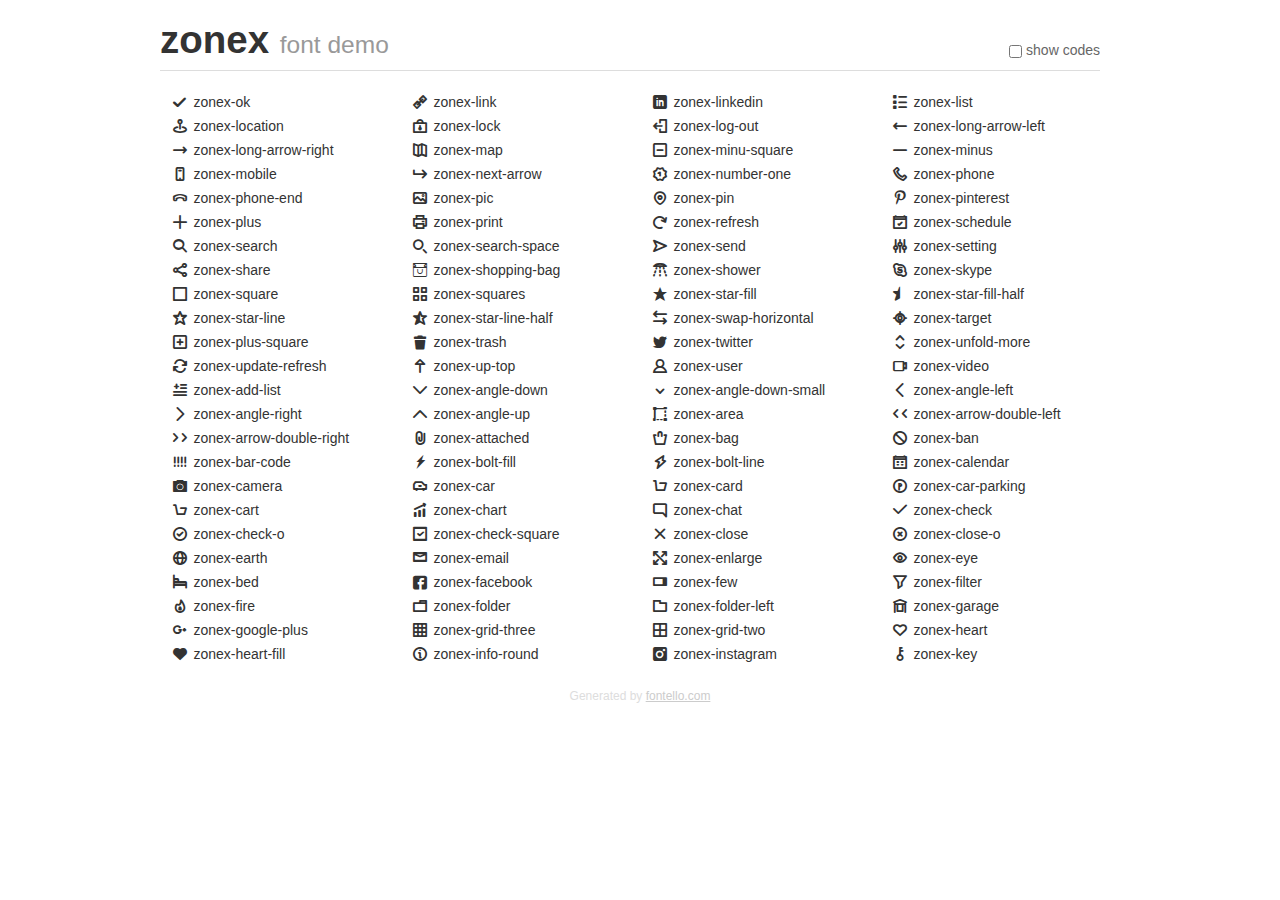
<file: assets/fonts/zonex-icon/demo.html>
<!DOCTYPE html>
<html> 
  <head><!--[if lt IE 9]><script language="javascript" type="text/javascript" src="//html5shim.googlecode.com/svn/trunk/html5.js"></script><![endif]-->
    <meta charset="UTF-8"><style>/*
 * Bootstrap v2.2.1
 *
 * Copyright 2012 Twitter, Inc
 * Licensed under the Apache License v2.0
 * http://www.apache.org/licenses/LICENSE-2.0
 *
 * Designed and built with all the love in the world @twitter by @mdo and @fat.
 */
.clearfix {
  *zoom: 1;
}
.clearfix:before,
.clearfix:after {
  display: table;
  content: "";
  line-height: 0;
}
.clearfix:after {
  clear: both;
}
html {
  font-size: 100%;
  -webkit-text-size-adjust: 100%;
  -ms-text-size-adjust: 100%;
}
a:focus {
  outline: thin dotted #333;
  outline: 5px auto -webkit-focus-ring-color;
  outline-offset: -2px;
}
a:hover,
a:active {
  outline: 0;
}
button,
input,
select,
textarea {
  margin: 0;
  font-size: 100%;
  vertical-align: middle;
}
button,
input {
  *overflow: visible;
  line-height: normal;
}
button::-moz-focus-inner,
input::-moz-focus-inner {
  padding: 0;
  border: 0;
}
body {
  margin: 0;
  font-family: "Helvetica Neue", Helvetica, Arial, sans-serif;
  font-size: 14px;
  line-height: 20px;
  color: #333;
  background-color: #fff;
}
a {
  color: #08c;
  text-decoration: none;
}
a:hover {
  color: #005580;
  text-decoration: underline;
}
.row {
  margin-left: -20px;
  *zoom: 1;
}
.row:before,
.row:after {
  display: table;
  content: "";
  line-height: 0;
}
.row:after {
  clear: both;
}
[class*="span"] {
  float: left;
  min-height: 1px;
  margin-left: 20px;
}
.container,
.navbar-static-top .container,
.navbar-fixed-top .container,
.navbar-fixed-bottom .container {
  width: 940px;
}
.span12 {
  width: 940px;
}
.span11 {
  width: 860px;
}
.span10 {
  width: 780px;
}
.span9 {
  width: 700px;
}
.span8 {
  width: 620px;
}
.span7 {
  width: 540px;
}
.span6 {
  width: 460px;
}
.span5 {
  width: 380px;
}
.span4 {
  width: 300px;
}
.span3 {
  width: 220px;
}
.span2 {
  width: 140px;
}
.span1 {
  width: 60px;
}
[class*="span"].pull-right,
.row-fluid [class*="span"].pull-right {
  float: right;
}
.container {
  margin-right: auto;
  margin-left: auto;
  *zoom: 1;
}
.container:before,
.container:after {
  display: table;
  content: "";
  line-height: 0;
}
.container:after {
  clear: both;
}
p {
  margin: 0 0 10px;
}
.lead {
  margin-bottom: 20px;
  font-size: 21px;
  font-weight: 200;
  line-height: 30px;
}
small {
  font-size: 85%;
}
h1 {
  margin: 10px 0;
  font-family: inherit;
  font-weight: bold;
  line-height: 20px;
  color: inherit;
  text-rendering: optimizelegibility;
}
h1 small {
  font-weight: normal;
  line-height: 1;
  color: #999;
}
h1 {
  line-height: 40px;
}
h1 {
  font-size: 38.5px;
}
h1 small {
  font-size: 24.5px;
}
body {
  margin-top: 90px;
}
.header {
  position: fixed;
  top: 0;
  left: 50%;
  margin-left: -480px;
  background-color: #fff;
  border-bottom: 1px solid #ddd;
  padding-top: 10px;
  z-index: 10;
}
.footer {
  color: #ddd;
  font-size: 12px;
  text-align: center;
  margin-top: 20px;
}
.footer a {
  color: #ccc;
  text-decoration: underline;
}
.the-icons {
  font-size: 14px;
  line-height: 24px;
}
.switch {
  position: absolute;
  right: 0;
  bottom: 10px;
  color: #666;
}
.switch input {
  margin-right: 0.3em;
}
.codesOn .i-name {
  display: none;
}
.codesOn .i-code {
  display: inline;
}
.i-code {
  display: none;
}
@font-face {
      font-family: 'zonex';
      src: url('./font/zonex.eot?29762594');
      src: url('./font/zonex.eot?29762594#iefix') format('embedded-opentype'),
           url('./font/zonex.woff?29762594') format('woff'),
           url('./font/zonex.ttf?29762594') format('truetype'),
           url('./font/zonex.svg?29762594#zonex') format('svg');
      font-weight: normal;
      font-style: normal;
    }
     
     
    .demo-icon
    {
      font-family: "zonex";
      font-style: normal;
      font-weight: normal;
      speak: never;
     
      display: inline-block;
      text-decoration: inherit;
      width: 1em;
      margin-right: .2em;
      text-align: center;
      /* opacity: .8; */
     
      /* For safety - reset parent styles, that can break glyph codes*/
      font-variant: normal;
      text-transform: none;
     
      /* fix buttons height, for twitter bootstrap */
      line-height: 1em;
     
      /* Animation center compensation - margins should be symmetric */
      /* remove if not needed */
      margin-left: .2em;
     
      /* You can be more comfortable with increased icons size */
      /* font-size: 120%; */
     
      /* Font smoothing. That was taken from TWBS */
      -webkit-font-smoothing: antialiased;
      -moz-osx-font-smoothing: grayscale;
     
      /* Uncomment for 3D effect */
      /* text-shadow: 1px 1px 1px rgba(127, 127, 127, 0.3); */
    }
     </style>
    <link rel="stylesheet" href="css/animation.css"><!--[if IE 7]><link rel="stylesheet" href="css/" + font.fontname + "-ie7.css"><![endif]-->
    <script>
      function toggleCodes(on) {
        var obj = document.getElementById('icons');
      
        if (on) {
          obj.className += ' codesOn';
        } else {
          obj.className = obj.className.replace(' codesOn', '');
        }
      }
      
    </script>
  </head>
  <body>
    <div class="container header">
      <h1>zonex <small>font demo</small></h1>
      <label class="switch">
        <input type="checkbox" onclick="toggleCodes(this.checked)">show codes
      </label>
    </div>
    <div class="container" id="icons">
      <div class="row">
        <div class="the-icons span3" title="Code: 0xe800"><i class="demo-icon zonex-ok">&#xe800;</i> <span class="i-name">zonex-ok</span><span class="i-code">0xe800</span></div>
        <div class="the-icons span3" title="Code: 0xe801"><i class="demo-icon zonex-link">&#xe801;</i> <span class="i-name">zonex-link</span><span class="i-code">0xe801</span></div>
        <div class="the-icons span3" title="Code: 0xe802"><i class="demo-icon zonex-linkedin">&#xe802;</i> <span class="i-name">zonex-linkedin</span><span class="i-code">0xe802</span></div>
        <div class="the-icons span3" title="Code: 0xe803"><i class="demo-icon zonex-list">&#xe803;</i> <span class="i-name">zonex-list</span><span class="i-code">0xe803</span></div>
      </div>
      <div class="row">
        <div class="the-icons span3" title="Code: 0xe804"><i class="demo-icon zonex-location">&#xe804;</i> <span class="i-name">zonex-location</span><span class="i-code">0xe804</span></div>
        <div class="the-icons span3" title="Code: 0xe805"><i class="demo-icon zonex-lock">&#xe805;</i> <span class="i-name">zonex-lock</span><span class="i-code">0xe805</span></div>
        <div class="the-icons span3" title="Code: 0xe806"><i class="demo-icon zonex-log-out">&#xe806;</i> <span class="i-name">zonex-log-out</span><span class="i-code">0xe806</span></div>
        <div class="the-icons span3" title="Code: 0xe807"><i class="demo-icon zonex-long-arrow-left">&#xe807;</i> <span class="i-name">zonex-long-arrow-left</span><span class="i-code">0xe807</span></div>
      </div>
      <div class="row">
        <div class="the-icons span3" title="Code: 0xe808"><i class="demo-icon zonex-long-arrow-right">&#xe808;</i> <span class="i-name">zonex-long-arrow-right</span><span class="i-code">0xe808</span></div>
        <div class="the-icons span3" title="Code: 0xe809"><i class="demo-icon zonex-map">&#xe809;</i> <span class="i-name">zonex-map</span><span class="i-code">0xe809</span></div>
        <div class="the-icons span3" title="Code: 0xe80a"><i class="demo-icon zonex-minu-square">&#xe80a;</i> <span class="i-name">zonex-minu-square</span><span class="i-code">0xe80a</span></div>
        <div class="the-icons span3" title="Code: 0xe80b"><i class="demo-icon zonex-minus">&#xe80b;</i> <span class="i-name">zonex-minus</span><span class="i-code">0xe80b</span></div>
      </div>
      <div class="row">
        <div class="the-icons span3" title="Code: 0xe80c"><i class="demo-icon zonex-mobile">&#xe80c;</i> <span class="i-name">zonex-mobile</span><span class="i-code">0xe80c</span></div>
        <div class="the-icons span3" title="Code: 0xe80d"><i class="demo-icon zonex-next-arrow">&#xe80d;</i> <span class="i-name">zonex-next-arrow</span><span class="i-code">0xe80d</span></div>
        <div class="the-icons span3" title="Code: 0xe80e"><i class="demo-icon zonex-number-one">&#xe80e;</i> <span class="i-name">zonex-number-one</span><span class="i-code">0xe80e</span></div>
        <div class="the-icons span3" title="Code: 0xe80f"><i class="demo-icon zonex-phone">&#xe80f;</i> <span class="i-name">zonex-phone</span><span class="i-code">0xe80f</span></div>
      </div>
      <div class="row">
        <div class="the-icons span3" title="Code: 0xe810"><i class="demo-icon zonex-phone-end">&#xe810;</i> <span class="i-name">zonex-phone-end</span><span class="i-code">0xe810</span></div>
        <div class="the-icons span3" title="Code: 0xe811"><i class="demo-icon zonex-pic">&#xe811;</i> <span class="i-name">zonex-pic</span><span class="i-code">0xe811</span></div>
        <div class="the-icons span3" title="Code: 0xe812"><i class="demo-icon zonex-pin">&#xe812;</i> <span class="i-name">zonex-pin</span><span class="i-code">0xe812</span></div>
        <div class="the-icons span3" title="Code: 0xe813"><i class="demo-icon zonex-pinterest">&#xe813;</i> <span class="i-name">zonex-pinterest</span><span class="i-code">0xe813</span></div>
      </div>
      <div class="row">
        <div class="the-icons span3" title="Code: 0xe814"><i class="demo-icon zonex-plus">&#xe814;</i> <span class="i-name">zonex-plus</span><span class="i-code">0xe814</span></div>
        <div class="the-icons span3" title="Code: 0xe815"><i class="demo-icon zonex-print">&#xe815;</i> <span class="i-name">zonex-print</span><span class="i-code">0xe815</span></div>
        <div class="the-icons span3" title="Code: 0xe816"><i class="demo-icon zonex-refresh">&#xe816;</i> <span class="i-name">zonex-refresh</span><span class="i-code">0xe816</span></div>
        <div class="the-icons span3" title="Code: 0xe817"><i class="demo-icon zonex-schedule">&#xe817;</i> <span class="i-name">zonex-schedule</span><span class="i-code">0xe817</span></div>
      </div>
      <div class="row">
        <div class="the-icons span3" title="Code: 0xe818"><i class="demo-icon zonex-search">&#xe818;</i> <span class="i-name">zonex-search</span><span class="i-code">0xe818</span></div>
        <div class="the-icons span3" title="Code: 0xe819"><i class="demo-icon zonex-search-space">&#xe819;</i> <span class="i-name">zonex-search-space</span><span class="i-code">0xe819</span></div>
        <div class="the-icons span3" title="Code: 0xe81a"><i class="demo-icon zonex-send">&#xe81a;</i> <span class="i-name">zonex-send</span><span class="i-code">0xe81a</span></div>
        <div class="the-icons span3" title="Code: 0xe81b"><i class="demo-icon zonex-setting">&#xe81b;</i> <span class="i-name">zonex-setting</span><span class="i-code">0xe81b</span></div>
      </div>
      <div class="row">
        <div class="the-icons span3" title="Code: 0xe81c"><i class="demo-icon zonex-share">&#xe81c;</i> <span class="i-name">zonex-share</span><span class="i-code">0xe81c</span></div>
        <div class="the-icons span3" title="Code: 0xe81d"><i class="demo-icon zonex-shopping-bag">&#xe81d;</i> <span class="i-name">zonex-shopping-bag</span><span class="i-code">0xe81d</span></div>
        <div class="the-icons span3" title="Code: 0xe81e"><i class="demo-icon zonex-shower">&#xe81e;</i> <span class="i-name">zonex-shower</span><span class="i-code">0xe81e</span></div>
        <div class="the-icons span3" title="Code: 0xe81f"><i class="demo-icon zonex-skype">&#xe81f;</i> <span class="i-name">zonex-skype</span><span class="i-code">0xe81f</span></div>
      </div>
      <div class="row">
        <div class="the-icons span3" title="Code: 0xe820"><i class="demo-icon zonex-square">&#xe820;</i> <span class="i-name">zonex-square</span><span class="i-code">0xe820</span></div>
        <div class="the-icons span3" title="Code: 0xe821"><i class="demo-icon zonex-squares">&#xe821;</i> <span class="i-name">zonex-squares</span><span class="i-code">0xe821</span></div>
        <div class="the-icons span3" title="Code: 0xe822"><i class="demo-icon zonex-star-fill">&#xe822;</i> <span class="i-name">zonex-star-fill</span><span class="i-code">0xe822</span></div>
        <div class="the-icons span3" title="Code: 0xe823"><i class="demo-icon zonex-star-fill-half">&#xe823;</i> <span class="i-name">zonex-star-fill-half</span><span class="i-code">0xe823</span></div>
      </div>
      <div class="row">
        <div class="the-icons span3" title="Code: 0xe824"><i class="demo-icon zonex-star-line">&#xe824;</i> <span class="i-name">zonex-star-line</span><span class="i-code">0xe824</span></div>
        <div class="the-icons span3" title="Code: 0xe825"><i class="demo-icon zonex-star-line-half">&#xe825;</i> <span class="i-name">zonex-star-line-half</span><span class="i-code">0xe825</span></div>
        <div class="the-icons span3" title="Code: 0xe826"><i class="demo-icon zonex-swap-horizontal">&#xe826;</i> <span class="i-name">zonex-swap-horizontal</span><span class="i-code">0xe826</span></div>
        <div class="the-icons span3" title="Code: 0xe827"><i class="demo-icon zonex-target">&#xe827;</i> <span class="i-name">zonex-target</span><span class="i-code">0xe827</span></div>
      </div>
      <div class="row">
        <div class="the-icons span3" title="Code: 0xe828"><i class="demo-icon zonex-plus-square">&#xe828;</i> <span class="i-name">zonex-plus-square</span><span class="i-code">0xe828</span></div>
        <div class="the-icons span3" title="Code: 0xe829"><i class="demo-icon zonex-trash">&#xe829;</i> <span class="i-name">zonex-trash</span><span class="i-code">0xe829</span></div>
        <div class="the-icons span3" title="Code: 0xe82a"><i class="demo-icon zonex-twitter">&#xe82a;</i> <span class="i-name">zonex-twitter</span><span class="i-code">0xe82a</span></div>
        <div class="the-icons span3" title="Code: 0xe82b"><i class="demo-icon zonex-unfold-more">&#xe82b;</i> <span class="i-name">zonex-unfold-more</span><span class="i-code">0xe82b</span></div>
      </div>
      <div class="row">
        <div class="the-icons span3" title="Code: 0xe82c"><i class="demo-icon zonex-update-refresh">&#xe82c;</i> <span class="i-name">zonex-update-refresh</span><span class="i-code">0xe82c</span></div>
        <div class="the-icons span3" title="Code: 0xe82d"><i class="demo-icon zonex-up-top">&#xe82d;</i> <span class="i-name">zonex-up-top</span><span class="i-code">0xe82d</span></div>
        <div class="the-icons span3" title="Code: 0xe82e"><i class="demo-icon zonex-user">&#xe82e;</i> <span class="i-name">zonex-user</span><span class="i-code">0xe82e</span></div>
        <div class="the-icons span3" title="Code: 0xe82f"><i class="demo-icon zonex-video">&#xe82f;</i> <span class="i-name">zonex-video</span><span class="i-code">0xe82f</span></div>
      </div>
      <div class="row">
        <div class="the-icons span3" title="Code: 0xe830"><i class="demo-icon zonex-add-list">&#xe830;</i> <span class="i-name">zonex-add-list</span><span class="i-code">0xe830</span></div>
        <div class="the-icons span3" title="Code: 0xe831"><i class="demo-icon zonex-angle-down">&#xe831;</i> <span class="i-name">zonex-angle-down</span><span class="i-code">0xe831</span></div>
        <div class="the-icons span3" title="Code: 0xe832"><i class="demo-icon zonex-angle-down-small">&#xe832;</i> <span class="i-name">zonex-angle-down-small</span><span class="i-code">0xe832</span></div>
        <div class="the-icons span3" title="Code: 0xe833"><i class="demo-icon zonex-angle-left">&#xe833;</i> <span class="i-name">zonex-angle-left</span><span class="i-code">0xe833</span></div>
      </div>
      <div class="row">
        <div class="the-icons span3" title="Code: 0xe834"><i class="demo-icon zonex-angle-right">&#xe834;</i> <span class="i-name">zonex-angle-right</span><span class="i-code">0xe834</span></div>
        <div class="the-icons span3" title="Code: 0xe835"><i class="demo-icon zonex-angle-up">&#xe835;</i> <span class="i-name">zonex-angle-up</span><span class="i-code">0xe835</span></div>
        <div class="the-icons span3" title="Code: 0xe836"><i class="demo-icon zonex-area">&#xe836;</i> <span class="i-name">zonex-area</span><span class="i-code">0xe836</span></div>
        <div class="the-icons span3" title="Code: 0xe837"><i class="demo-icon zonex-arrow-double-left">&#xe837;</i> <span class="i-name">zonex-arrow-double-left</span><span class="i-code">0xe837</span></div>
      </div>
      <div class="row">
        <div class="the-icons span3" title="Code: 0xe838"><i class="demo-icon zonex-arrow-double-right">&#xe838;</i> <span class="i-name">zonex-arrow-double-right</span><span class="i-code">0xe838</span></div>
        <div class="the-icons span3" title="Code: 0xe839"><i class="demo-icon zonex-attached">&#xe839;</i> <span class="i-name">zonex-attached</span><span class="i-code">0xe839</span></div>
        <div class="the-icons span3" title="Code: 0xe83a"><i class="demo-icon zonex-bag">&#xe83a;</i> <span class="i-name">zonex-bag</span><span class="i-code">0xe83a</span></div>
        <div class="the-icons span3" title="Code: 0xe83b"><i class="demo-icon zonex-ban">&#xe83b;</i> <span class="i-name">zonex-ban</span><span class="i-code">0xe83b</span></div>
      </div>
      <div class="row">
        <div class="the-icons span3" title="Code: 0xe83c"><i class="demo-icon zonex-bar-code">&#xe83c;</i> <span class="i-name">zonex-bar-code</span><span class="i-code">0xe83c</span></div>
        <div class="the-icons span3" title="Code: 0xe83d"><i class="demo-icon zonex-bolt-fill">&#xe83d;</i> <span class="i-name">zonex-bolt-fill</span><span class="i-code">0xe83d</span></div>
        <div class="the-icons span3" title="Code: 0xe83e"><i class="demo-icon zonex-bolt-line">&#xe83e;</i> <span class="i-name">zonex-bolt-line</span><span class="i-code">0xe83e</span></div>
        <div class="the-icons span3" title="Code: 0xe83f"><i class="demo-icon zonex-calendar">&#xe83f;</i> <span class="i-name">zonex-calendar</span><span class="i-code">0xe83f</span></div>
      </div>
      <div class="row">
        <div class="the-icons span3" title="Code: 0xe840"><i class="demo-icon zonex-camera">&#xe840;</i> <span class="i-name">zonex-camera</span><span class="i-code">0xe840</span></div>
        <div class="the-icons span3" title="Code: 0xe841"><i class="demo-icon zonex-car">&#xe841;</i> <span class="i-name">zonex-car</span><span class="i-code">0xe841</span></div>
        <div class="the-icons span3" title="Code: 0xe842"><i class="demo-icon zonex-card">&#xe842;</i> <span class="i-name">zonex-card</span><span class="i-code">0xe842</span></div>
        <div class="the-icons span3" title="Code: 0xe843"><i class="demo-icon zonex-car-parking">&#xe843;</i> <span class="i-name">zonex-car-parking</span><span class="i-code">0xe843</span></div>
      </div>
      <div class="row">
        <div class="the-icons span3" title="Code: 0xe844"><i class="demo-icon zonex-cart">&#xe844;</i> <span class="i-name">zonex-cart</span><span class="i-code">0xe844</span></div>
        <div class="the-icons span3" title="Code: 0xe845"><i class="demo-icon zonex-chart">&#xe845;</i> <span class="i-name">zonex-chart</span><span class="i-code">0xe845</span></div>
        <div class="the-icons span3" title="Code: 0xe846"><i class="demo-icon zonex-chat">&#xe846;</i> <span class="i-name">zonex-chat</span><span class="i-code">0xe846</span></div>
        <div class="the-icons span3" title="Code: 0xe847"><i class="demo-icon zonex-check">&#xe847;</i> <span class="i-name">zonex-check</span><span class="i-code">0xe847</span></div>
      </div>
      <div class="row">
        <div class="the-icons span3" title="Code: 0xe848"><i class="demo-icon zonex-check-o">&#xe848;</i> <span class="i-name">zonex-check-o</span><span class="i-code">0xe848</span></div>
        <div class="the-icons span3" title="Code: 0xe849"><i class="demo-icon zonex-check-square">&#xe849;</i> <span class="i-name">zonex-check-square</span><span class="i-code">0xe849</span></div>
        <div class="the-icons span3" title="Code: 0xe84a"><i class="demo-icon zonex-close">&#xe84a;</i> <span class="i-name">zonex-close</span><span class="i-code">0xe84a</span></div>
        <div class="the-icons span3" title="Code: 0xe84b"><i class="demo-icon zonex-close-o">&#xe84b;</i> <span class="i-name">zonex-close-o</span><span class="i-code">0xe84b</span></div>
      </div>
      <div class="row">
        <div class="the-icons span3" title="Code: 0xe84c"><i class="demo-icon zonex-earth">&#xe84c;</i> <span class="i-name">zonex-earth</span><span class="i-code">0xe84c</span></div>
        <div class="the-icons span3" title="Code: 0xe84d"><i class="demo-icon zonex-email">&#xe84d;</i> <span class="i-name">zonex-email</span><span class="i-code">0xe84d</span></div>
        <div class="the-icons span3" title="Code: 0xe84e"><i class="demo-icon zonex-enlarge">&#xe84e;</i> <span class="i-name">zonex-enlarge</span><span class="i-code">0xe84e</span></div>
        <div class="the-icons span3" title="Code: 0xe84f"><i class="demo-icon zonex-eye">&#xe84f;</i> <span class="i-name">zonex-eye</span><span class="i-code">0xe84f</span></div>
      </div>
      <div class="row">
        <div class="the-icons span3" title="Code: 0xe850"><i class="demo-icon zonex-bed">&#xe850;</i> <span class="i-name">zonex-bed</span><span class="i-code">0xe850</span></div>
        <div class="the-icons span3" title="Code: 0xe851"><i class="demo-icon zonex-facebook">&#xe851;</i> <span class="i-name">zonex-facebook</span><span class="i-code">0xe851</span></div>
        <div class="the-icons span3" title="Code: 0xe852"><i class="demo-icon zonex-few">&#xe852;</i> <span class="i-name">zonex-few</span><span class="i-code">0xe852</span></div>
        <div class="the-icons span3" title="Code: 0xe853"><i class="demo-icon zonex-filter">&#xe853;</i> <span class="i-name">zonex-filter</span><span class="i-code">0xe853</span></div>
      </div>
      <div class="row">
        <div class="the-icons span3" title="Code: 0xe854"><i class="demo-icon zonex-fire">&#xe854;</i> <span class="i-name">zonex-fire</span><span class="i-code">0xe854</span></div>
        <div class="the-icons span3" title="Code: 0xe855"><i class="demo-icon zonex-folder">&#xe855;</i> <span class="i-name">zonex-folder</span><span class="i-code">0xe855</span></div>
        <div class="the-icons span3" title="Code: 0xe856"><i class="demo-icon zonex-folder-left">&#xe856;</i> <span class="i-name">zonex-folder-left</span><span class="i-code">0xe856</span></div>
        <div class="the-icons span3" title="Code: 0xe857"><i class="demo-icon zonex-garage">&#xe857;</i> <span class="i-name">zonex-garage</span><span class="i-code">0xe857</span></div>
      </div>
      <div class="row">
        <div class="the-icons span3" title="Code: 0xe858"><i class="demo-icon zonex-google-plus">&#xe858;</i> <span class="i-name">zonex-google-plus</span><span class="i-code">0xe858</span></div>
        <div class="the-icons span3" title="Code: 0xe859"><i class="demo-icon zonex-grid-three">&#xe859;</i> <span class="i-name">zonex-grid-three</span><span class="i-code">0xe859</span></div>
        <div class="the-icons span3" title="Code: 0xe85a"><i class="demo-icon zonex-grid-two">&#xe85a;</i> <span class="i-name">zonex-grid-two</span><span class="i-code">0xe85a</span></div>
        <div class="the-icons span3" title="Code: 0xe85b"><i class="demo-icon zonex-heart">&#xe85b;</i> <span class="i-name">zonex-heart</span><span class="i-code">0xe85b</span></div>
      </div>
      <div class="row">
        <div class="the-icons span3" title="Code: 0xe85c"><i class="demo-icon zonex-heart-fill">&#xe85c;</i> <span class="i-name">zonex-heart-fill</span><span class="i-code">0xe85c</span></div>
        <div class="the-icons span3" title="Code: 0xe85d"><i class="demo-icon zonex-info-round">&#xe85d;</i> <span class="i-name">zonex-info-round</span><span class="i-code">0xe85d</span></div>
        <div class="the-icons span3" title="Code: 0xe85e"><i class="demo-icon zonex-instagram">&#xe85e;</i> <span class="i-name">zonex-instagram</span><span class="i-code">0xe85e</span></div>
        <div class="the-icons span3" title="Code: 0xe85f"><i class="demo-icon zonex-key">&#xe85f;</i> <span class="i-name">zonex-key</span><span class="i-code">0xe85f</span></div>
      </div>
    </div>
    <div class="container footer">Generated by <a href="https://fontello.com">fontello.com</a></div>
  </body>
</html>
</file>
<file: assets/css/style.css>
/*
Tempale name : Home Mini
Version    : 1.0.0
Author     : HungDo
Last change: 10/06/2021    */
/*-------------------------/*
[Table of contents]
[Color codes]
    Background: #ffffff
    Body Color : #828282
    Accent color: #29d2b8

[Component module]
    COMMON STYLES
    HEADER
    MAIN CONTENT
    CATEGORY TOP
    PRODUCTS
    BANNER BOTTOM
    OUR SERVICES
    FOOTER
    REPONSIVE

/*--------------------------*/

/*-------------------------*/
/*    INCLUDE FONTFACE    */
/*------------------------*/

@font-face {
    font-family: 'Jost-Thin100';
    src: url('../fonts/jost/Jost-Thin100.ttf') format('truetype');
    font-weight: normal;
    font-style: normal;
}
@font-face {
    font-family: 'Jost-ExtraLight200';
    src: url('../fonts/jost/Jost-ExtraLight200.ttf') format('truetype');
    font-weight: normal;
    font-style: normal;
}

@font-face {
    font-family: 'Jost-Light300';
    src: url('../fonts/jost/Jost-Light300.ttf') format('truetype');
    font-weight: normal;
    font-style: normal;
}
@font-face {
    font-family: 'Jost-Regular400';
    src: url('../fonts/jost/Jost-Regular400.ttf') format('truetype');
    font-weight: normal;
    font-style: normal;
}
@font-face {
    font-family: 'Jost-Medium500';
    src: url('../fonts/jost/Jost-Medium500.ttf') format('truetype');
    font-weight: normal;
    font-style: normal;
}
@font-face {
    font-family: 'Jost-SemiBold600';
    src: url('../fonts/jost/Jost-SemiBold600.ttf') format('truetype');
    font-weight: normal;
    font-style: normal;
}

@font-face {
    font-family: 'Jost-Bold700';
    src: url('../fonts/jost/Jost-Bold700.ttf') format('truetype');
    font-weight: normal;
    font-style: normal;
}
@font-face {
    font-family: 'Jost-ExtraBold800';
    src: url('../fonts/jost/Jost-ExtraBold800.ttf') format('truetype');
    font-weight: normal;
    font-style: normal;
}
@font-face {
    font-family: 'Jost-Black900';
    src: url('../fonts/jost/Jost-Black900.ttf') format('truetype');
    font-weight: normal;
    font-style: normal;
}


:root{
    --primary-color:#EE4D2D;
    --dark-color:#151515;
    --white-color:#fff;
    --organe-color:#ff4e00;
    --gray-color:#858585;
    --background_color:#fff;
    --orange-color:#ff4e00;
    --bg-trending:#645a83;
    --green-color:#299209;
    --red-color:#ec1d25;
}
*{
    box-sizing: inherit;
}

/*-------------------------*/
/*      COMMON STYLES     */
/*------------------------*/
/* ==========================================================================
  1.0 RESET BROWSER
========================================================================== */
html {
    overflow-x: hidden;
    scroll-behavior: smooth;
}

body {
    font-family: 'Jost', sans-serif;
    font-size: 16px;
    box-sizing: border-box;
    transition: all 0.5s;
}

ul, ol {
    margin: 0;
    padding: 0;
}
p{
    margin: 0;
    padding: 0;
}
a:hover{
    color:var(--text-color);
    text-decoration: none;
}
.center-align {
    align-items: center;
}
.space{
    padding: 0px 100px;
}


/* Begin header */
header.header{
    position: relative;
}
.header__main{
    position: absolute;
    width: 100%;
    padding: 30px 100px;
    z-index: 1;
}
ul.header__main-navbar .header__main-navbar-item:first-child{
    margin-left: 1px;
}
ul.header__main-navbar .header__main-navbar-item:last-child{
    margin-right: 0px;
}
ul.header__main-navbar .header__main-navbar-item{
    margin: 0 20px;
    display: inline-block;
    cursor: pointer;
    line-height: 34px;
}
.header__main-navbar-item{
    list-style: none;
}
/* .navbar-item--active::after {
    content: '';
    display: block;
    width: 0px;
    height: 2px;
    background-color: var(--dark-color);
    transition: all 0.5s;
} */
.header__main-navbar-item::after{
    content: '';
    display: block;
    width: 0px;
    height: 2px;
    background-color: var(--dark-color);
    transition: width 0.3s;
}
.header__main-navbar-item:hover::after{
    width: 100%;
    transition: width 0.3s;
}
.header__main-navbar-link{
    display: inline-block;
    color:var(--text-color);
    line-height: 24px;
    text-transform:capitalize;
    font-family: Jost-Medium500;
    vertical-align: middle;
    opacity: 0;
    animation:slide_top 0.5s linear forwards;
    animation-delay: calc(.2s * var(--i));
}


.header__main-logo{
    opacity: 0;
    animation: slide_in 1s linear forwards;
    animation-delay: 1s;
}


.header-control__wrap{
    display: flex;
    align-self:center;
    justify-content: flex-end;
    opacity: 0;
    animation:slide_right 0.5s linear forwards;
    animation-delay: 1.5s;
}
.block-account-login{
    margin-left: -1px;
    color:var(--dark-color);
    line-height: 24px;
    text-transform:capitalize;
    font-family: Jost-Medium500;
    vertical-align: middle;
}
.header-control__wrap >div{
    margin: 0px 15px;
}
a.mini-cart__link,
a.wish-list__link {
    display: inline-block;
    position: relative;
}

span.wishlist-number,
span.minicart-number {
    position: absolute;
    width: 18px;
    height: 18px;
    background: var(--gray-color);
    font-size: 10px;
    text-align: center;
    line-height: 18px;
    color: var(--white-color);
    border-radius: 50%;
    top: 50%;
    transform: translateY(-50%);
    right: -19px;
    display: inline-block;
}

span.mini-cart__icon img,
span.wish-list__icon img,
span.search-box__icon img {
    opacity: 0.8;
    transition: 0.3s ease-in;
}
.search-box__link:hover span.search-box__icon img,
.wish-list__link:hover span.wish-list__icon img,
.mini-cart__link:hover span.mini-cart__icon img{
    opacity: 1;
}
/*Begin  header-banner */
.header-banner{
    overflow: hidden;
    position: relative;
}
.header-banner__content {
    position: absolute;
    top: 50%;
    left: 20%;
    transform: translate(-20%, -50%);
}
.header-banner__content a {
    display: inline-block;
}
.header-banner__title{
    font-size: 72px;
    font-family: Jost-Bold700;
    line-height: 72px;
    color: var(--dark-color);
    margin: 20px 0px;
    user-select: none;
    opacity: 0;
    animation:slide_top 0.5s linear forwards;
    animation-delay: 1.75s
}
.header-banner__subtitle{
    font-size: 24px;
    font-family: Jost-Regular400;
    line-height: 36px;
    color:var(--dark-color);
    max-width: 520px;
    opacity: 0;
    animation:slide_top 0.5s linear forwards;
    animation-delay: 2s
}

.extrabar-left {
    height: 100vh;
    position: fixed;
    top: 0;
    left: 0;
    align-items: center;
    width: 100px;
    padding: 45px 0;
    flex-direction: column;
    display: flex;
    justify-content: space-between;
    z-index: 100;
}
.extrabar-right{
    height: 100vh;
    position: fixed;
    top: 0;
    right: 0;
    align-items: center;
    width: 100px;
    padding: 100px 0;
    flex-direction: column;
    display: flex;
    justify-content: flex-end;
    z-index: 100;
}
a.extrabar-socials__item {
    width: 32px;
    height: 32px;
    display: block;
    text-align: center;
    line-height: 32px;
    font-size: 11px;
    border: 2px solid #cccccc;
    border-radius: 50%;
    color: #cccccc;
    margin-top: 10px;
    transition: all 0.3s;

    opacity: 0;
    animation:slide_left 0.5s linear forwards;
    animation-delay: calc(.2s * var(--i));
}

a.extrabar-socials__item:hover {
    background: #242424;
    border-color: #242424;
    color: #fff;
    transition: all 0.3s;
}
.carousel-indicators {
    align-items: center;
    bottom: 42px !important;
}
.carousel-indicators li {
    width: 6px!important;
    height: 6px!important;
    border-radius: 50%;
    vertical-align: middle;
    vertical-align: -webkit-baseline-middle;
    margin: 0px 8px;
}
.carousel-indicators .active{
    position: relative;
    width: 20px!important;;
    height: 20px!important;;
}
.carousel-indicators .active::after{
    position: absolute;
    content: "";
    width: 10px;
    height: 10px;
    border-radius: 50%;
    top: 50%;
    left: 50%;
    transform: translate(-50%, -50%);
    background: var(--dark-color);
}
.header-banner__parallax-img{
    opacity: 0;
    animation: slide_in 1s linear forwards;
    animation-delay: 1s;
}
.carousel-control-prev, .carousel-control-next {display: none;}
/* End header banner */


/* End header */


/*begin Category top*/
.main-content{
    margin-top:50px;
    overflow: hidden;
}

.category-top__wrap{
    margin: -5px;
    display: flex;
    flex-wrap: wrap;
}
.category-top__item{
    display: inline-block;
    padding:5px;
    flex: 0 0 33.33333%;
    max-width: 33.33333%;
}
.category-top__inner{
    position: relative;
}
a.category-top__image{
    position: relative;
    display: inline-block;
    overflow: hidden;
}
a.category-top__image::before{
    position:absolute;
    content: "";
    top:0;
    right: 0;
    bottom:0;
    left: 0;
    background: rgb(0,0,0,0);
    z-index: 1;
}
.category-top__info {
    position: absolute;
    top: 0;
    left: 0;
    right: 0;
    bottom: 0;
    padding: 50px;
}
h4.category-top__info-title{
    font-size: 36px;
    font-family: Jost-Medium500;
    color: var(--dark-color);
    margin-bottom: 20px;
}
a.category-top__info-link{
    display: inline-block;
    color: var(--dark-color);
    font-family: Jost-Medium500;
    font-size: 16px;
}
.category-top__inner:hover a.category-top__image img {
    transform: scale(1.1);
    transition: transform 0.3s;
}

/* End main_content-top */

/* Begin list product */
.product-tabs {
    margin: 60px 0px 38px 0px;
}
.product-tabs__item {
    display: inline-block;
    font-family: 'Jost-Medium500';
    line-height: 40px;
    font-size: 24px;
    color: var(--gray-color);
    margin: 0px 20px;
    cursor: pointer;
}
.product-tabs__item.tab--active{
    color:var(--dark-color);
}
.product-tabs__item.tab--active::after{
    content:"";
    display: block;
    height: 2px;
    width: 100%;
    background-color:var(--dark-color);
    animation: tab--active 0.3s linear;
    transition: width 0.3s;
}
@keyframes tab--active{
    0%{
        width: 0%;
    }
    100%{
        width: 100%;
    }
}
.products-wrap{
    margin: -15px;
    display: flex;
    flex-wrap: wrap;
}
.products-item{
    display: inline-block;
    padding: 15px;
    flex:0 0 20%;
    max-width: 20%;
}

.products-item__inner{
    position: relative;
    overflow: hidden;
}
a.products-item__image{
    position: relative;
    display: inline-block;
}
a.products-item__image::before{
    content:'';
    position: absolute;
    top:0;
    left: 0;
    bottom: 0;
    right: 0;
    background: transparent;
    z-index: 1;
    transition: all 0.3s;
    overflow: hidden;
}
.products-item__content {
    position: absolute;
    top: 0;
    left: 0;
    bottom: 0;
    right: 0;
    background: transparent;
    display: flex;
    align-items: center;
    flex-direction: column;
    justify-content: space-between;
    z-index: 2;
}
.products-item__content-top{
    padding: 15px;
    width: 100%;
}
.products-item__content-top-trending,
.products-item__content-top-discount,
.products-item__content-top-new {
    font-size: 10px;
    font-family: 'Jost-Bold700';
    width: 44px;
    height: 17px;
    line-height: 17px;
    background: var(--dark-color);
    color: var(--white-color);
    display:block;
    text-align: center;
    border-radius: 2px;
    margin-bottom: 5px;
}
.products-item__content-top-discount{
    background-color: var(--orange-color);
}
.products-item__content-top-trending{
    width: 70px;
    background-color: var(--bg-trending);
}
.products-item__content-top-said {
    font-size: 14px;
    font-family: 'Jost-Medium500';
    color: #fff;
}
.products-item__content-top-said span{
    margin-left: 6px;
}
.product-countdown {
    justify-content: center;
    transition: all 0.3s;
    display: none;
}
.product-countdown_item {
    width: 40px;
    height: 40px;
    background: var(--white-color);
    display: flex;
    flex-direction: column;
    align-items: center;
    justify-content: center;
    margin: 0px 1px;
}

.product-countdown__item-number {
    font-size: 15px;
    font-family: Jost-SemiBold600;
    line-height: 18px;
    color: var(--dark-color);
}
.product-countdown__item-name{
    font-size: 12px;
    font-family: Jost-Regular400;
    line-height: 13px;
    color: var(--gray-color);
}
.quick-view {
    width: 100%;
    background: var(--dark-color);
    text-align: center;
    opacity: 0;
    line-height: 42px;
}
.quick-view a {
    color: var(--white-color);
    font-size: 15px;
    font-family: Jost-Regular400;
    display: block;
    line-height: 42px;
}
.products-item__inner:hover a.products-item__image::before {
    background: rgba(0,0,0,.2);
    z-index: 2;
}
.products-item__inner:hover .quick-view{
    animation: product-countdown-visible 0.2s linear forwards;
    z-index: 2;
}
@keyframes product-countdown-visible{
    0%{
        opacity: 0;
        transform: translateY(200px);
    }
    100%{
        opacity: 1;
        transform: translateY(0px);
    }
}

.products-item__inner:hover .product-countdown{
    animation: 0.3s fadeIn linear forwards;
    display: flex;
    z-index: 2;
}
.products-item__inner:hover .products-item__content-top-said{
    z-index: 2;
    color: #fff;
}
.product-item__info-box{
    display: flex;
    align-items: baseline;
    justify-content: space-between;
    margin: 12px 0px;
}
.product-item__info-favourite,
.product-item__info-name{
    font-size: 15px;
    color: var(--dark-color);
    font-family: Jost-Regular400;
    line-height: 22px;
    margin-bottom: 0;
}
.product-item__info-favourite{
    color:#ababab;
    cursor: pointer;
    transition: all 0.3s;
}
.product-item__info-favourite:hover{
    color:var(--orange-color);
}
i.fas.fa-heart{
    color:var(--orange-color);
}
button.product__item-color-btn{
    width: 22px;
    height: 22px;
    outline: none;
    border: none;
    border-radius: 50%;
    margin-right: 8px;
    position: relative;
    background-color: #fff;
    border:2px solid #dfdfdf;
    cursor: pointer;
    display: inline-block;
    -webkit-border-radius: 50%;
    -moz-border-radius: 50%;
    border-radius: 50%;
    -khtml-border-radius: 50%;
}

.product__item-color-btn:after {
    position: absolute;
    content: "";
    width: 16px;
    height: 16px;
    border-radius: 50%;
    top: 50%;
    left: 50%;
    transform: translate(-50%, -50%);
    background: var(--dark-color);
}
.product__item-color-btn.color--green:after{
    background-color: var(--green-color);
}
.product__item-color-btn.color--red:after{
    background-color: var(--red-color);
}
.product-item__info-price {
    font-family: 'Jost-SemiBold600';
    font-size: 12px;
    color: var(--dark-color);
    position: relative;
    top: 1px;
}
.product-item__info-price-old {
    text-decoration: line-through;
    color: #aaaaaa;
}
.product-item__info-price-sell {
    color:var(--red-color);
}
.product-item__info-price-current{
    font-size: 15px;
}
.product-item__info-addcart span{
    font-family: 'Jost-SemiBold600';
    font-size: 15px;
    color: var(--dark-color);
    margin-left: 4px;
}
.product-item__info-addcart {
    display: flex;
    align-items: baseline;
    justify-content: space-between;
    text-align: center;
    cursor: pointer;
}
.product-item__info-size{
    margin-top: 10px;
}
button.product__item-size-btn {
    outline: none;
    border: none;
    min-width: 28px;
    min-height: 28px;
    line-height: 28px;
    font-size: 13px;
    font-weight: 500;
    color: var(--dark-color);
    background: #f2f2f2;
    cursor: pointer;
    margin: 0px 5px 5px 0px;
    cursor: pointer;
    transition: all 0.2s;
}
button.product__item-size-btn.size-btn--off {
    text-decoration: line-through;
    color: #aaaaaa;
}
button.product__item-size-btn:hover{
    color:var(--white-color);
    background-color: var(--dark-color);
}

.product-item__info-size-number .product__item-size-btn {
    min-width: 50px;
    margin: 3px 0px;
}
.view_all{margin-top:60px;}
.view_all a{
    font-size: 11px;
    font-family: Jost-SemiBold600;
    color:var(--dark-color);
    padding:15px 40px;
    border:2px solid #dddddd;
    text-transform: uppercase;
    display: inline-block;
    position: relative;
    transition: all 0.5s;
    transform-origin:top left;
}   
.view_all a:hover{
    color: #fff;
    background-color: var(--dark-color);
    
}


.tab-pane{
    display: none;
}
.tab-pane.tab--active{
    display: block;
}
/* End list product */


/* Begin banner bottom */
.banner-bottom{
    margin-top: 78px;
    z-index: 1;
}
.banner-bottom__wrap{
    display: flex;
    flex-wrap: wrap;
}
.banner-bottom__item{
    display: inline-block;
    flex:0 0 50%;
    max-width: 50%;
}
.banner-bottom__inner{
    position: relative;
    overflow: hidden;
}
a.banner-bottom__image{
    position: relative;
    display: inline-block;
}
a.banner-bottom__image::before{
    content: '';
    position:absolute;
    top: 0;
    left: 0;
    right: 0;
    bottom: 0;
    z-index: 1;
    background-color: rgba(0,0,0,0);
    transition: 0.3s;
}
.banner-bottom__info {
    position: absolute;
    z-index: 2;
    text-align: center;
    display: flex;
    flex-direction: column;
    align-items: center;
    justify-content: center;
    width: 100%;
    height: 100%;
    top:50%;
    left: 50%;
    transform: translate(-50%,-50%);
}
.banner-bottom__info-title a{color: #fff;}
.banner-bottom__info-title{
    font-size: 48px;
    font-family: Jost-Medium500;
    color:var(--white-color);
    filter: brightness(80%);
}
a.banner-bottom__info-link{
    display: inline-block;
    font-size: 15px;
    font-family: Jost-Medium500;
    color:var(--white-color);
    border-bottom:2px solid #ffffff;
    filter: brightness(80%);
}

.banner-bottom__inner:hover a.banner-bottom__image::before {
    background: rgba(0,0,0,.2);
}
.banner-bottom__inner:hover .banner-bottom__info-link,
.banner-bottom__inner:hover .banner-bottom__info-title{
    filter: brightness(100%);
}


/* End banner bottom */


/* Begin Our service */

.our-services{
    padding: 90px 0px;
}
.our-services_item {
    display: flex;
    align-items:baseline;

}
.our-services__icon{
    position: relative;
    top:12px;
    min-width: 64px;
    text-align: center;
}
.our-services__content{
    margin-left: 20px;
}
.our-services__content-title a{
    font-family: Jost-Medium500;
    font-size: 24px;
    color:var(--dark-color);
}
.our-services__content-description{
    font-family: 'Jost-Regular400';
    font-size: 16px;
    line-height: 24px;
    color: #8d8d8d;
}
/* End our services */


/* Begin Footer  */
.footer-top{
    padding:90px 0px;
}
.footer-top__heading{
    font-family: 'Jost-Bold700';
    font-size: 16px;
    color:var(--dark-color);
    text-transform: uppercase;
}
.footer-top__list{
    list-style: none;
    padding-left: 0;
    margin-top: 46px;
}
.footer-top__item{
   margin-top: 28px;
}
.footer-top__item-link {
    position: relative;
    right: 0;
    font-size: 15px;
    font-family: 'Jost-Regular400';
    text-decoration: none;
    color: #454545;
    transition: right linear 0.2s
}
.footer-top__item-link:hover{  
    right: -4px;
}
.subscribe__form-content {
    position: relative;
}
.subscribe__form-content input {
    outline: none;
    font-size: 15px;
    font-family: 'Jost-Regular400';
    border: navajowhite;
    border-bottom: 1px solid #cccccc;
    width: 100%;
    padding: 12px 0px;
}
.subscribe__form-content button {
    position: absolute;
    bottom: 15px;
    right: 0px;
    outline: none;
    border: none;
    font-size: 15px;
    font-family: 'Jost-SemiBold600';
    background: transparent;
    cursor: pointer;
}
p.message-spam{
    font-size: 15px;
    color:#454545;
    font-family: 'Jost-Regular400';
}
.border-bottom{
    border-bottom: 1px solid #e5e5e5!important;
}

.footer-bottom{
    padding:38px 0px;
}
ul.footer-bottom__socials,
ul.footer-bottom__list{
    list-style: none;
    display: flex;
    align-items: center;
}
ul.footer-bottom__socials{
    justify-content: flex-end;
}
.footer-bottom__item{
    margin-right: 47px;
    position: relative;
    line-height: 34px;
}
.footer-bottom__item::after {
    content: '';
    display: block;
    width: 0%;
    height: 1px;
    background-color: var(--dark-color);
    transition: width 0.3s;
}
.footer-bottom__item:hover::after {
    width: 100%;
    transition: width 0.3s;
}
.footer-bottom__socials-item{
    margin: 0px 15px;
}
.footer-bottom__socials-link{
    font-size: 13px;
    font-family: 'Jost-Regular400';
    color:var(--dark-color);
    transition: color 0.3s;
}
.footer-bottom__socials-link:hover{
    color: #858585;
}
.footer-bottom__item-link{
    font-size: 13px;
    font-family: 'Jost-SemiBold600';
    color:var(--dark-color);
    display: inline-block;
}

/* End Footer */

/* Begin header mobile */
.header-mobile{
    padding: 15px 10px;
    display: none;
    align-items: center;
    justify-content: space-between;
}
.header-mobile__controls{
    display: flex;
    align-items: center;
    justify-content: flex-end;
}
.header-mobile__controls > div{
    margin: 0px 8px;
}

label.mobile-navigation {
    color: var(--darkclor);
    display: inline-block;
    align-self: center;
    font-size: 20px;
    margin-right: 12px;
    position: relative;
    top: 4px;
    cursor: pointer;
}
.header-mobile__controls span.mini-cart__icon img,
.header-mobile__controls span.wish-list__icon img,
.header-mobile__controls span.search-box__icon img {
    width: 80%;
}
.header-mobile__controls span.wishlist-number, 
.header-mobile__controls span.minicart-number {
    width: 14px;
    height: 14px;
    font-size: 7px;
    right: -4px;
    top: 8px;
    line-height: 14px;
}
.icon-user-mobile{
    font-size: 18px;
    color:#151515c2;
}

.nav__overlay {
    position: fixed;
    top: 0;
    left: 0;
    bottom: 0;
    right: 0;
    height: 100vh;
    z-index: 101;
    background-color: rgba(0, 0, 0, 0.3);
    display: none;
    animation: fadeIn 0.2s linear;
}
.nav__mobile {
    position: fixed;
    top: 0;
    left: 0;
    width: 300px;
    height: 100vh;
    max-width: 100%;
    background: #fff;
    z-index: 102;
    transform: translateX(-100%);
    transition: transform linear 0.2s, opacity linear 0.2s;
}

.nav-input:checked ~ .nav__overlay {
    display: block;
}
.nav-input:checked ~ .nav__mobile {
    transform: translateX(0%);
    opacity: 1;
}
.nav__moblie-close {
    position: absolute;
    color: var(--text-color);
    font-size: 22px;
    top: 10px;
    right: 10px;
    cursor: pointer;
    transition: all linear 0.2s;
}
.nav__moblie-close:hover {
    color: var(--orange-color);
}

.header__mobile-list {
    margin-top: 40px;
    list-style: none;
    padding-left: 15px;
}
.header__mobile-item {
    margin: 20px 0px;
}
.header__mobile-item-link {
    text-decoration: none;
    color: var(--text-color);
    display: block;
    transition: all linear 0.2s;
}
.header__mobile-item-link:hover {
    color: var(--orange-color);
}


a.scroll-top {
    width: 48px;
    height: 48px;
    border: 2px solid #dddddd;
    text-align: center;
    line-height: 48px;
    border-radius: 50%;
    transition: 0.3s;
    cursor: pointer;
    box-shadow: 0px 0px 10px rgba(0, 0, 0, 0.1);
    display: none;
}
a.scroll-top:hover{
    color:var(--white-color);
    background-color: var(--dark-color);
}
a.scroll-top:hover .scroll-top__icon{
    color:#fff;
}
/* End header mobile */
</file>
<file: assets/fonts/zonex-icon/css/zonex.css>
@font-face {
  font-family: 'zonex';
  src: url('../font/zonex.eot?70674212');
  src: url('../font/zonex.eot?70674212#iefix') format('embedded-opentype'),
       url('../font/zonex.woff2?70674212') format('woff2'),
       url('../font/zonex.woff?70674212') format('woff'),
       url('../font/zonex.ttf?70674212') format('truetype'),
       url('../font/zonex.svg?70674212#zonex') format('svg');
  font-weight: normal;
  font-style: normal;
}
/* Chrome hack: SVG is rendered more smooth in Windozze. 100% magic, uncomment if you need it. */
/* Note, that will break hinting! In other OS-es font will be not as sharp as it could be */
/*
@media screen and (-webkit-min-device-pixel-ratio:0) {
  @font-face {
    font-family: 'zonex';
    src: url('../font/zonex.svg?70674212#zonex') format('svg');
  }
}
*/
 
 [class^="zonex-"]:before, [class*=" zonex-"]:before {
  font-family: "zonex";
  font-style: normal;
  font-weight: normal;
  speak: never;
 
  display: inline-block;
  text-decoration: inherit;
  text-align: center;
  /* opacity: .8; */
 
  /* For safety - reset parent styles, that can break glyph codes*/
  font-variant: normal;
  text-transform: none;
 
  /* fix buttons height, for twitter bootstrap */
  line-height: 1em;
 
  /* Animation center compensation - margins should be symmetric */
  /* remove if not needed */
 
  /* you can be more comfortable with increased icons size */
  /* font-size: 120%; */
 
  /* Font smoothing. That was taken from TWBS */
  -webkit-font-smoothing: antialiased;
  -moz-osx-font-smoothing: grayscale;
 
  /* Uncomment for 3D effect */
  /* text-shadow: 1px 1px 1px rgba(127, 127, 127, 0.3); */
}
 
.zonex-ok:before { content: '\e800'; } /* '' */
.zonex-link:before { content: '\e801'; } /* '' */
.zonex-linkedin:before { content: '\e802'; } /* '' */
.zonex-list:before { content: '\e803'; } /* '' */
.zonex-location:before { content: '\e804'; } /* '' */
.zonex-lock:before { content: '\e805'; } /* '' */
.zonex-log-out:before { content: '\e806'; } /* '' */
.zonex-long-arrow-left:before { content: '\e807'; } /* '' */
.zonex-long-arrow-right:before { content: '\e808'; } /* '' */
.zonex-map:before { content: '\e809'; } /* '' */
.zonex-minu-square:before { content: '\e80a'; } /* '' */
.zonex-minus:before { content: '\e80b'; } /* '' */
.zonex-mobile:before { content: '\e80c'; } /* '' */
.zonex-next-arrow:before { content: '\e80d'; } /* '' */
.zonex-number-one:before { content: '\e80e'; } /* '' */
.zonex-phone:before { content: '\e80f'; } /* '' */
.zonex-phone-end:before { content: '\e810'; } /* '' */
.zonex-pic:before { content: '\e811'; } /* '' */
.zonex-pin:before { content: '\e812'; } /* '' */
.zonex-pinterest:before { content: '\e813'; } /* '' */
.zonex-plus:before { content: '\e814'; } /* '' */
.zonex-print:before { content: '\e815'; } /* '' */
.zonex-refresh:before { content: '\e816'; } /* '' */
.zonex-schedule:before { content: '\e817'; } /* '' */
.zonex-search:before { content: '\e818'; } /* '' */
.zonex-search-space:before { content: '\e819'; } /* '' */
.zonex-send:before { content: '\e81a'; } /* '' */
.zonex-setting:before { content: '\e81b'; } /* '' */
.zonex-share:before { content: '\e81c'; } /* '' */
.zonex-shopping-bag:before { content: '\e81d'; } /* '' */
.zonex-shower:before { content: '\e81e'; } /* '' */
.zonex-skype:before { content: '\e81f'; } /* '' */
.zonex-square:before { content: '\e820'; } /* '' */
.zonex-squares:before { content: '\e821'; } /* '' */
.zonex-star-fill:before { content: '\e822'; } /* '' */
.zonex-star-fill-half:before { content: '\e823'; } /* '' */
.zonex-star-line:before { content: '\e824'; } /* '' */
.zonex-star-line-half:before { content: '\e825'; } /* '' */
.zonex-swap-horizontal:before { content: '\e826'; } /* '' */
.zonex-target:before { content: '\e827'; } /* '' */
.zonex-plus-square:before { content: '\e828'; } /* '' */
.zonex-trash:before { content: '\e829'; } /* '' */
.zonex-twitter:before { content: '\e82a'; } /* '' */
.zonex-unfold-more:before { content: '\e82b'; } /* '' */
.zonex-update-refresh:before { content: '\e82c'; } /* '' */
.zonex-up-top:before { content: '\e82d'; } /* '' */
.zonex-user:before { content: '\e82e'; } /* '' */
.zonex-video:before { content: '\e82f'; } /* '' */
.zonex-add-list:before { content: '\e830'; } /* '' */
.zonex-angle-down:before { content: '\e831'; } /* '' */
.zonex-angle-down-small:before { content: '\e832'; } /* '' */
.zonex-angle-left:before { content: '\e833'; } /* '' */
.zonex-angle-right:before { content: '\e834'; } /* '' */
.zonex-angle-up:before { content: '\e835'; } /* '' */
.zonex-area:before { content: '\e836'; } /* '' */
.zonex-arrow-double-left:before { content: '\e837'; } /* '' */
.zonex-arrow-double-right:before { content: '\e838'; } /* '' */
.zonex-attached:before { content: '\e839'; } /* '' */
.zonex-bag:before { content: '\e83a'; } /* '' */
.zonex-ban:before { content: '\e83b'; } /* '' */
.zonex-bar-code:before { content: '\e83c'; } /* '' */
.zonex-bolt-fill:before { content: '\e83d'; } /* '' */
.zonex-bolt-line:before { content: '\e83e'; } /* '' */
.zonex-calendar:before { content: '\e83f'; } /* '' */
.zonex-camera:before { content: '\e840'; } /* '' */
.zonex-car:before { content: '\e841'; } /* '' */
.zonex-card:before { content: '\e842'; } /* '' */
.zonex-car-parking:before { content: '\e843'; } /* '' */
.zonex-cart:before { content: '\e844'; } /* '' */
.zonex-chart:before { content: '\e845'; } /* '' */
.zonex-chat:before { content: '\e846'; } /* '' */
.zonex-check:before { content: '\e847'; } /* '' */
.zonex-check-o:before { content: '\e848'; } /* '' */
.zonex-check-square:before { content: '\e849'; } /* '' */
.zonex-close:before { content: '\e84a'; } /* '' */
.zonex-close-o:before { content: '\e84b'; } /* '' */
.zonex-earth:before { content: '\e84c'; } /* '' */
.zonex-email:before { content: '\e84d'; } /* '' */
.zonex-enlarge:before { content: '\e84e'; } /* '' */
.zonex-eye:before { content: '\e84f'; } /* '' */
.zonex-bed:before { content: '\e850'; } /* '' */
.zonex-facebook:before { content: '\e851'; } /* '' */
.zonex-few:before { content: '\e852'; } /* '' */
.zonex-filter:before { content: '\e853'; } /* '' */
.zonex-fire:before { content: '\e854'; } /* '' */
.zonex-folder:before { content: '\e855'; } /* '' */
.zonex-folder-left:before { content: '\e856'; } /* '' */
.zonex-garage:before { content: '\e857'; } /* '' */
.zonex-google-plus:before { content: '\e858'; } /* '' */
.zonex-grid-three:before { content: '\e859'; } /* '' */
.zonex-grid-two:before { content: '\e85a'; } /* '' */
.zonex-heart:before { content: '\e85b'; } /* '' */
.zonex-heart-fill:before { content: '\e85c'; } /* '' */
.zonex-info-round:before { content: '\e85d'; } /* '' */
.zonex-instagram:before { content: '\e85e'; } /* '' */
.zonex-key:before { content: '\e85f'; } /* '' */
</file>
<file: assets/css/animation.css>
@keyframes slide_in
{
    0%{
        opacity: 0;
    }
    100%{
        opacity: 1;;
    }
}



@keyframes slide_top{
    0%{
        transform: translateY(100px);
        opacity: 0;
    }
    100%{
        transform: translateY(0px);
        opacity: 1;
    }
}

@keyframes slide_right{
    0%{
        transform: translateX(100px);
        opacity: 0;
    }
    100%{
        transform: translateX(0px);
        opacity: 1;
    }
}

@keyframes slide_left{
    0%{
        transform: translateX(-100px);
        opacity: 0;
    }
    100%{
        transform: translateX(0px);
        opacity: 1;
    }
}

@keyframes fadeIn{
    0%{
        opacity: 0;
    }
    100%{
        opacity: 1;
    }
}
</file>
<file: assets/css/responsive.css>
/* PC*/

/* @media (min-width: 1025px){
header .container, footer .container {
    max-width: 100%;
    padding: 0;
} */
@media only screen and (min-width:1400px) 
{
    .product-countdown_item {
        width: 60px;
        height: 60px;
    }
    .product-countdown__item-number {
        font-size: 18px;
        font-family: Jost-SemiBold600;
        line-height: 18px;
        color: var(--dark-color);
    }
    .product-countdown__item-name{
        font-size: 13px;
        font-family: Jost-Regular400;
        line-height: 13px;
        color: var(--gray-color);
    }
}

@media only screen and (min-width:1024px) 
{
    .category-top .container,
    header .container{
        max-width: 100%;
        padding: 0; 
    }
}

@media(min-width:1024px) and (max-width:1200px){
    .category-top__info{
        padding: 20px;
    }
    h4.category-top__info-title {
        font-size: 25px;
        margin-bottom: 30px;
    }
    a.category-top__info-link {
        font-size: 14px;
    }
    ul.header__main-navbar .header__main-navbar-item {
        margin: 0 10px;
    }
    span.mini-cart__icon img,
    span.wish-list__icon img,
    span.search-box__icon img {
        max-width: fit-content;
    }

}
/* Mobile & Tablet */
@media(max-width:1023px)
{
    .category-top__item{
        display: inline-block;
        padding:5px;
        flex: 0 0 100%;
        max-width: 100%;
    }
    .header__main{
        display: none;
    }
    .header-mobile{
        display: flex;
    }
    h4.header-banner__title {
        font-size: 24px;
        line-height: 30px;
    }
    a.header-banner__subtitle{
        font-size: 25px;
        line-height: 30px;
        max-width: 450px;
    }
    .carousel-indicators .active {
        position: relative;
        width: 15px !important;
        height: 15px !important;
    }
    .carousel-indicators .active::after {
        width: 8px;
        height: 8px;
    }
    .product-item__info-box{
        margin: 0px 8px;
    }
    .banner-bottom__item{
        margin: 5px 0px;
        flex:0 0 100%;
        max-width: 100%;
    }
}
/* Tablet */
@media(min-width:740px) and (max-width:1023px)
{
    h4.header-banner__title {
        font-size: 30px;
        line-height: 30px;
    }
    a.header-banner__subtitle{
        font-size: 20px;
        line-height: 30px;
        max-width: 400px;
    }
    .products-item{
        flex: 0 0 33.33333%;
        max-width: 33.33333%;
    }
    .product-tabs__item {
        line-height: 22px;
        font-size: 18px;
        margin: 0px 15px;
    }
    button.product__item-color-btn{
        width: 20px;
        height: 20px;
    }
    
    .product__item-color-btn:after {
        width: 14px;
        height: 14px;
        margin-right: 6px;
    }
    .banner-bottom__info-title {
        font-size: 40px;
    }
}
/* Mobile */
@media(max-width:739px)
{
    .products-wrap {
        margin: -5px;
    }
    .products-item {
        padding: 5px;
    }
    .category-top,
    .producs{
        margin: 0px 10px;
    }
    .space{
        padding: 0px;
    }
    .header-banner__title {
        font-size: 25px;
        line-height: 30px;
        margin: 10px 0px;
    }
    .header-banner__subtitle{
        font-size: 11px;
        line-height: 18px;
        max-width: 250px;
    }
    .extrabar{
        display: none;
    }
    .category-top__info{
        padding: 20px;
    }
    h4.category-top__info-title{
        font-size: 28px;
        margin-bottom: 5px;
    }
    a.category-top__info-link{
        font-size: 15px;
    }
    .products-item{
        flex: 0 0 50%;
        max-width: 50%;
    }
    .product-tabs__item {
        font-size: 15px;
        margin: 0px 10px;
    }
    button.product__item-color-btn{
        width: 18px;
        height: 18px;
    }
    .product__item-color-btn:after {
        width: 13px;
        height: 13px;
    }
    .carousel-indicators {
        bottom: 15px !important;
    }
    .banner-bottom {
        margin-top:50px;
    }
    .banner-bottom__info-title {
        font-size: 30px;
    }

    .footer-top {
        padding: 40px 0px;
    }
    .footer-top__list {
        margin-top: 20px;
    }
    .footer-top__item,
    .our-services_item{
        margin: 10px 0px;
    }
    .footer-bottom__item {
        margin-right: 20px;
    }
    ul.footer-bottom__list{
        justify-content: center;
    }
    ul.footer-bottom__socials{
        margin-top: 15px;
        justify-content: center;
    }


    label.mobile-navigation {
        font-size: 22px;
    }
    .header-mobile__controls > div{
        margin: 0px 5px;
    }
    
}
</file>
<file: assets/fonts/zonex-icon/css/animation.css>
/*
   Animation example, for spinners
*/
.animate-spin {
  -moz-animation: spin 2s infinite linear;
  -o-animation: spin 2s infinite linear;
  -webkit-animation: spin 2s infinite linear;
  animation: spin 2s infinite linear;
  display: inline-block;
}
@-moz-keyframes spin {
  0% {
    -moz-transform: rotate(0deg);
    -o-transform: rotate(0deg);
    -webkit-transform: rotate(0deg);
    transform: rotate(0deg);
  }

  100% {
    -moz-transform: rotate(359deg);
    -o-transform: rotate(359deg);
    -webkit-transform: rotate(359deg);
    transform: rotate(359deg);
  }
}
@-webkit-keyframes spin {
  0% {
    -moz-transform: rotate(0deg);
    -o-transform: rotate(0deg);
    -webkit-transform: rotate(0deg);
    transform: rotate(0deg);
  }

  100% {
    -moz-transform: rotate(359deg);
    -o-transform: rotate(359deg);
    -webkit-transform: rotate(359deg);
    transform: rotate(359deg);
  }
}
@-o-keyframes spin {
  0% {
    -moz-transform: rotate(0deg);
    -o-transform: rotate(0deg);
    -webkit-transform: rotate(0deg);
    transform: rotate(0deg);
  }

  100% {
    -moz-transform: rotate(359deg);
    -o-transform: rotate(359deg);
    -webkit-transform: rotate(359deg);
    transform: rotate(359deg);
  }
}
@-ms-keyframes spin {
  0% {
    -moz-transform: rotate(0deg);
    -o-transform: rotate(0deg);
    -webkit-transform: rotate(0deg);
    transform: rotate(0deg);
  }

  100% {
    -moz-transform: rotate(359deg);
    -o-transform: rotate(359deg);
    -webkit-transform: rotate(359deg);
    transform: rotate(359deg);
  }
}
@keyframes spin {
  0% {
    -moz-transform: rotate(0deg);
    -o-transform: rotate(0deg);
    -webkit-transform: rotate(0deg);
    transform: rotate(0deg);
  }

  100% {
    -moz-transform: rotate(359deg);
    -o-transform: rotate(359deg);
    -webkit-transform: rotate(359deg);
    transform: rotate(359deg);
  }
}
</file>
